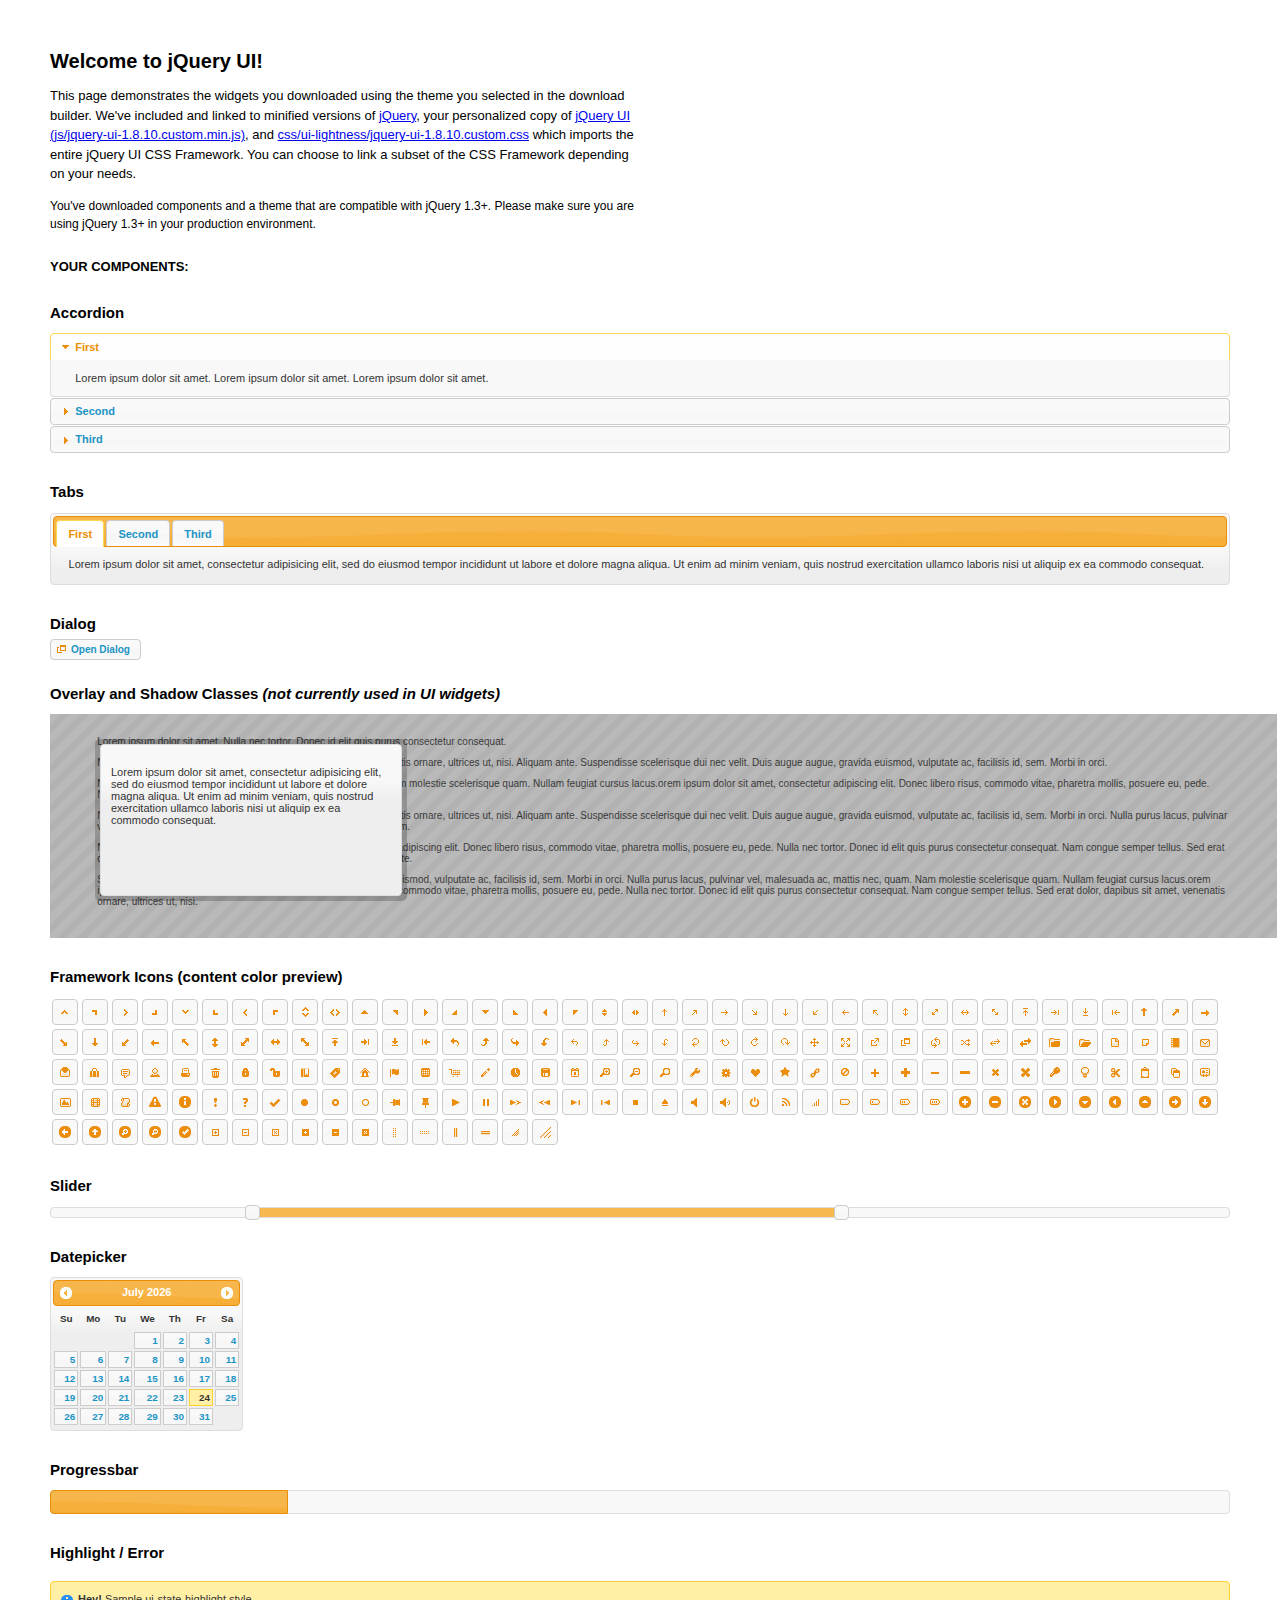
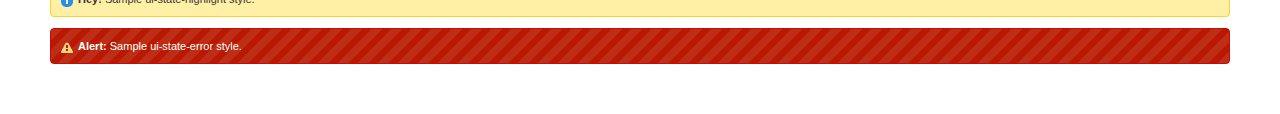
<file: script/jquery-ui-1.8.10.custom/index.html>
<!DOCTYPE html>
<html>
	<head>
		<meta http-equiv="Content-Type" content="text/html; charset=iso-8859-1" />
		<title>jQuery UI Example Page</title>
		<link type="text/css" href="css/ui-lightness/jquery-ui-1.8.10.custom.css" rel="stylesheet" />	
		<script type="text/javascript" src="js/jquery-1.4.4.min.js"></script>
		<script type="text/javascript" src="js/jquery-ui-1.8.10.custom.min.js"></script>
		<script type="text/javascript">
			$(function(){

				// Accordion
				$("#accordion").accordion({ header: "h3" });
	
				// Tabs
				$('#tabs').tabs();
	

				// Dialog			
				$('#dialog').dialog({
					autoOpen: false,
					width: 600,
					buttons: {
						"Ok": function() { 
							$(this).dialog("close"); 
						}, 
						"Cancel": function() { 
							$(this).dialog("close"); 
						} 
					}
				});
				
				// Dialog Link
				$('#dialog_link').click(function(){
					$('#dialog').dialog('open');
					return false;
				});

				// Datepicker
				$('#datepicker').datepicker({
					inline: true
				});
				
				// Slider
				$('#slider').slider({
					range: true,
					values: [17, 67]
				});
				
				// Progressbar
				$("#progressbar").progressbar({
					value: 20 
				});
				
				//hover states on the static widgets
				$('#dialog_link, ul#icons li').hover(
					function() { $(this).addClass('ui-state-hover'); }, 
					function() { $(this).removeClass('ui-state-hover'); }
				);
				
			});
		</script>
		<style type="text/css">
			/*demo page css*/
			body{ font: 62.5% "Trebuchet MS", sans-serif; margin: 50px;}
			.demoHeaders { margin-top: 2em; }
			#dialog_link {padding: .4em 1em .4em 20px;text-decoration: none;position: relative;}
			#dialog_link span.ui-icon {margin: 0 5px 0 0;position: absolute;left: .2em;top: 50%;margin-top: -8px;}
			ul#icons {margin: 0; padding: 0;}
			ul#icons li {margin: 2px; position: relative; padding: 4px 0; cursor: pointer; float: left;  list-style: none;}
			ul#icons span.ui-icon {float: left; margin: 0 4px;}
		</style>	
	</head>
	<body>
	<h1>Welcome to jQuery UI!</h1>
	<p style="font-size: 1.3em; line-height: 1.5; margin: 1em 0; width: 50%;">This page demonstrates the widgets you downloaded using the theme you selected in the download builder. We've included and linked to minified versions of <a href="js/jquery-1.4.4.min.js">jQuery</a>, your personalized copy of <a href="js/jquery-ui-1.8.10.custom.min.js">jQuery UI (js/jquery-ui-1.8.10.custom.min.js)</a>, and <a href="css/ui-lightness/jquery-ui-1.8.10.custom.css">css/ui-lightness/jquery-ui-1.8.10.custom.css</a> which imports the entire jQuery UI CSS Framework. You can choose to link a subset of the CSS Framework depending on your needs. </p>
	<p style="font-size: 1.2em; line-height: 1.5; margin: 1em 0; width: 50%;">You've downloaded components and a theme that are compatible with jQuery 1.3+. Please make sure you are using jQuery 1.3+ in your production environment.</p>	

	<p style="font-weight: bold; margin: 2em 0 1em; font-size: 1.3em;">YOUR COMPONENTS:</p>
		
		<!-- Accordion -->
		<h2 class="demoHeaders">Accordion</h2>
		<div id="accordion">
			<div>
				<h3><a href="#">First</a></h3>
				<div>Lorem ipsum dolor sit amet. Lorem ipsum dolor sit amet. Lorem ipsum dolor sit amet.</div>
			</div>
			<div>
				<h3><a href="#">Second</a></h3>
				<div>Phasellus mattis tincidunt nibh.</div>
			</div>
			<div>
				<h3><a href="#">Third</a></h3>
				<div>Nam dui erat, auctor a, dignissim quis.</div>
			</div>
		</div>
	
		<!-- Tabs -->
		<h2 class="demoHeaders">Tabs</h2>
		<div id="tabs">
			<ul>
				<li><a href="#tabs-1">First</a></li>
				<li><a href="#tabs-2">Second</a></li>
				<li><a href="#tabs-3">Third</a></li>
			</ul>
			<div id="tabs-1">Lorem ipsum dolor sit amet, consectetur adipisicing elit, sed do eiusmod tempor incididunt ut labore et dolore magna aliqua. Ut enim ad minim veniam, quis nostrud exercitation ullamco laboris nisi ut aliquip ex ea commodo consequat.</div>
			<div id="tabs-2">Phasellus mattis tincidunt nibh. Cras orci urna, blandit id, pretium vel, aliquet ornare, felis. Maecenas scelerisque sem non nisl. Fusce sed lorem in enim dictum bibendum.</div>
			<div id="tabs-3">Nam dui erat, auctor a, dignissim quis, sollicitudin eu, felis. Pellentesque nisi urna, interdum eget, sagittis et, consequat vestibulum, lacus. Mauris porttitor ullamcorper augue.</div>
		</div>
	
		<!-- Dialog NOTE: Dialog is not generated by UI in this demo so it can be visually styled in themeroller-->
		<h2 class="demoHeaders">Dialog</h2>
		<p><a href="#" id="dialog_link" class="ui-state-default ui-corner-all"><span class="ui-icon ui-icon-newwin"></span>Open Dialog</a></p>
		
		
		<h2 class="demoHeaders">Overlay and Shadow Classes <em>(not currently used in UI widgets)</em></h2>
		<div style="position: relative; width: 96%; height: 200px; padding:1% 4%; overflow:hidden;" class="fakewindowcontain">
			<p>Lorem ipsum dolor sit amet,  Nulla nec tortor. Donec id elit quis purus consectetur consequat. </p><p>Nam congue semper tellus. Sed erat dolor, dapibus sit amet, venenatis ornare, ultrices ut, nisi. Aliquam ante. Suspendisse scelerisque dui nec velit. Duis augue augue, gravida euismod, vulputate ac, facilisis id, sem. Morbi in orci. </p><p>Nulla purus lacus, pulvinar vel, malesuada ac, mattis nec, quam. Nam molestie scelerisque quam. Nullam feugiat cursus lacus.orem ipsum dolor sit amet, consectetur adipiscing elit. Donec libero risus, commodo vitae, pharetra mollis, posuere eu, pede. Nulla nec tortor. Donec id elit quis purus consectetur consequat. </p><p>Nam congue semper tellus. Sed erat dolor, dapibus sit amet, venenatis ornare, ultrices ut, nisi. Aliquam ante. Suspendisse scelerisque dui nec velit. Duis augue augue, gravida euismod, vulputate ac, facilisis id, sem. Morbi in orci. Nulla purus lacus, pulvinar vel, malesuada ac, mattis nec, quam. Nam molestie scelerisque quam. </p><p>Nullam feugiat cursus lacus.orem ipsum dolor sit amet, consectetur adipiscing elit. Donec libero risus, commodo vitae, pharetra mollis, posuere eu, pede. Nulla nec tortor. Donec id elit quis purus consectetur consequat. Nam congue semper tellus. Sed erat dolor, dapibus sit amet, venenatis ornare, ultrices ut, nisi. Aliquam ante. </p><p>Suspendisse scelerisque dui nec velit. Duis augue augue, gravida euismod, vulputate ac, facilisis id, sem. Morbi in orci. Nulla purus lacus, pulvinar vel, malesuada ac, mattis nec, quam. Nam molestie scelerisque quam. Nullam feugiat cursus lacus.orem ipsum dolor sit amet, consectetur adipiscing elit. Donec libero risus, commodo vitae, pharetra mollis, posuere eu, pede. Nulla nec tortor. Donec id elit quis purus consectetur consequat. Nam congue semper tellus. Sed erat dolor, dapibus sit amet, venenatis ornare, ultrices ut, nisi. </p>
			
			<!-- ui-dialog -->
			<div class="ui-overlay"><div class="ui-widget-overlay"></div><div class="ui-widget-shadow ui-corner-all" style="width: 302px; height: 152px; position: absolute; left: 50px; top: 30px;"></div></div>
			<div style="position: absolute; width: 280px; height: 130px;left: 50px; top: 30px; padding: 10px;" class="ui-widget ui-widget-content ui-corner-all">
				<div class="ui-dialog-content ui-widget-content" style="background: none; border: 0;">
					<p>Lorem ipsum dolor sit amet, consectetur adipisicing elit, sed do eiusmod tempor incididunt ut labore et dolore magna aliqua. Ut enim ad minim veniam, quis nostrud exercitation ullamco laboris nisi ut aliquip ex ea commodo consequat.</p>
				</div>
			</div>
		
		</div>

		
		<!-- ui-dialog -->
		<div id="dialog" title="Dialog Title">
			<p>Lorem ipsum dolor sit amet, consectetur adipisicing elit, sed do eiusmod tempor incididunt ut labore et dolore magna aliqua. Ut enim ad minim veniam, quis nostrud exercitation ullamco laboris nisi ut aliquip ex ea commodo consequat.</p>
		</div>
			
				
				
		<h2 class="demoHeaders">Framework Icons (content color preview)</h2>
		<ul id="icons" class="ui-widget ui-helper-clearfix">
		
		<li class="ui-state-default ui-corner-all" title=".ui-icon-carat-1-n"><span class="ui-icon ui-icon-carat-1-n"></span></li>
		<li class="ui-state-default ui-corner-all" title=".ui-icon-carat-1-ne"><span class="ui-icon ui-icon-carat-1-ne"></span></li>
		<li class="ui-state-default ui-corner-all" title=".ui-icon-carat-1-e"><span class="ui-icon ui-icon-carat-1-e"></span></li>
		
		<li class="ui-state-default ui-corner-all" title=".ui-icon-carat-1-se"><span class="ui-icon ui-icon-carat-1-se"></span></li>
		<li class="ui-state-default ui-corner-all" title=".ui-icon-carat-1-s"><span class="ui-icon ui-icon-carat-1-s"></span></li>
		<li class="ui-state-default ui-corner-all" title=".ui-icon-carat-1-sw"><span class="ui-icon ui-icon-carat-1-sw"></span></li>
		<li class="ui-state-default ui-corner-all" title=".ui-icon-carat-1-w"><span class="ui-icon ui-icon-carat-1-w"></span></li>
		<li class="ui-state-default ui-corner-all" title=".ui-icon-carat-1-nw"><span class="ui-icon ui-icon-carat-1-nw"></span></li>
		<li class="ui-state-default ui-corner-all" title=".ui-icon-carat-2-n-s"><span class="ui-icon ui-icon-carat-2-n-s"></span></li>
		<li class="ui-state-default ui-corner-all" title=".ui-icon-carat-2-e-w"><span class="ui-icon ui-icon-carat-2-e-w"></span></li>
		<li class="ui-state-default ui-corner-all" title=".ui-icon-triangle-1-n"><span class="ui-icon ui-icon-triangle-1-n"></span></li>
		<li class="ui-state-default ui-corner-all" title=".ui-icon-triangle-1-ne"><span class="ui-icon ui-icon-triangle-1-ne"></span></li>
		
		<li class="ui-state-default ui-corner-all" title=".ui-icon-triangle-1-e"><span class="ui-icon ui-icon-triangle-1-e"></span></li>
		<li class="ui-state-default ui-corner-all" title=".ui-icon-triangle-1-se"><span class="ui-icon ui-icon-triangle-1-se"></span></li>
		<li class="ui-state-default ui-corner-all" title=".ui-icon-triangle-1-s"><span class="ui-icon ui-icon-triangle-1-s"></span></li>
		<li class="ui-state-default ui-corner-all" title=".ui-icon-triangle-1-sw"><span class="ui-icon ui-icon-triangle-1-sw"></span></li>
		<li class="ui-state-default ui-corner-all" title=".ui-icon-triangle-1-w"><span class="ui-icon ui-icon-triangle-1-w"></span></li>
		<li class="ui-state-default ui-corner-all" title=".ui-icon-triangle-1-nw"><span class="ui-icon ui-icon-triangle-1-nw"></span></li>
		<li class="ui-state-default ui-corner-all" title=".ui-icon-triangle-2-n-s"><span class="ui-icon ui-icon-triangle-2-n-s"></span></li>
		<li class="ui-state-default ui-corner-all" title=".ui-icon-triangle-2-e-w"><span class="ui-icon ui-icon-triangle-2-e-w"></span></li>
		<li class="ui-state-default ui-corner-all" title=".ui-icon-arrow-1-n"><span class="ui-icon ui-icon-arrow-1-n"></span></li>
		
		<li class="ui-state-default ui-corner-all" title=".ui-icon-arrow-1-ne"><span class="ui-icon ui-icon-arrow-1-ne"></span></li>
		<li class="ui-state-default ui-corner-all" title=".ui-icon-arrow-1-e"><span class="ui-icon ui-icon-arrow-1-e"></span></li>
		<li class="ui-state-default ui-corner-all" title=".ui-icon-arrow-1-se"><span class="ui-icon ui-icon-arrow-1-se"></span></li>
		<li class="ui-state-default ui-corner-all" title=".ui-icon-arrow-1-s"><span class="ui-icon ui-icon-arrow-1-s"></span></li>
		<li class="ui-state-default ui-corner-all" title=".ui-icon-arrow-1-sw"><span class="ui-icon ui-icon-arrow-1-sw"></span></li>
		<li class="ui-state-default ui-corner-all" title=".ui-icon-arrow-1-w"><span class="ui-icon ui-icon-arrow-1-w"></span></li>
		<li class="ui-state-default ui-corner-all" title=".ui-icon-arrow-1-nw"><span class="ui-icon ui-icon-arrow-1-nw"></span></li>
		<li class="ui-state-default ui-corner-all" title=".ui-icon-arrow-2-n-s"><span class="ui-icon ui-icon-arrow-2-n-s"></span></li>
		<li class="ui-state-default ui-corner-all" title=".ui-icon-arrow-2-ne-sw"><span class="ui-icon ui-icon-arrow-2-ne-sw"></span></li>
		
		<li class="ui-state-default ui-corner-all" title=".ui-icon-arrow-2-e-w"><span class="ui-icon ui-icon-arrow-2-e-w"></span></li>
		<li class="ui-state-default ui-corner-all" title=".ui-icon-arrow-2-se-nw"><span class="ui-icon ui-icon-arrow-2-se-nw"></span></li>
		<li class="ui-state-default ui-corner-all" title=".ui-icon-arrowstop-1-n"><span class="ui-icon ui-icon-arrowstop-1-n"></span></li>
		<li class="ui-state-default ui-corner-all" title=".ui-icon-arrowstop-1-e"><span class="ui-icon ui-icon-arrowstop-1-e"></span></li>
		<li class="ui-state-default ui-corner-all" title=".ui-icon-arrowstop-1-s"><span class="ui-icon ui-icon-arrowstop-1-s"></span></li>
		<li class="ui-state-default ui-corner-all" title=".ui-icon-arrowstop-1-w"><span class="ui-icon ui-icon-arrowstop-1-w"></span></li>
		<li class="ui-state-default ui-corner-all" title=".ui-icon-arrowthick-1-n"><span class="ui-icon ui-icon-arrowthick-1-n"></span></li>
		<li class="ui-state-default ui-corner-all" title=".ui-icon-arrowthick-1-ne"><span class="ui-icon ui-icon-arrowthick-1-ne"></span></li>
		<li class="ui-state-default ui-corner-all" title=".ui-icon-arrowthick-1-e"><span class="ui-icon ui-icon-arrowthick-1-e"></span></li>
		
		<li class="ui-state-default ui-corner-all" title=".ui-icon-arrowthick-1-se"><span class="ui-icon ui-icon-arrowthick-1-se"></span></li>
		<li class="ui-state-default ui-corner-all" title=".ui-icon-arrowthick-1-s"><span class="ui-icon ui-icon-arrowthick-1-s"></span></li>
		<li class="ui-state-default ui-corner-all" title=".ui-icon-arrowthick-1-sw"><span class="ui-icon ui-icon-arrowthick-1-sw"></span></li>
		<li class="ui-state-default ui-corner-all" title=".ui-icon-arrowthick-1-w"><span class="ui-icon ui-icon-arrowthick-1-w"></span></li>
		<li class="ui-state-default ui-corner-all" title=".ui-icon-arrowthick-1-nw"><span class="ui-icon ui-icon-arrowthick-1-nw"></span></li>
		<li class="ui-state-default ui-corner-all" title=".ui-icon-arrowthick-2-n-s"><span class="ui-icon ui-icon-arrowthick-2-n-s"></span></li>
		<li class="ui-state-default ui-corner-all" title=".ui-icon-arrowthick-2-ne-sw"><span class="ui-icon ui-icon-arrowthick-2-ne-sw"></span></li>
		<li class="ui-state-default ui-corner-all" title=".ui-icon-arrowthick-2-e-w"><span class="ui-icon ui-icon-arrowthick-2-e-w"></span></li>
		<li class="ui-state-default ui-corner-all" title=".ui-icon-arrowthick-2-se-nw"><span class="ui-icon ui-icon-arrowthick-2-se-nw"></span></li>
		
		<li class="ui-state-default ui-corner-all" title=".ui-icon-arrowthickstop-1-n"><span class="ui-icon ui-icon-arrowthickstop-1-n"></span></li>
		<li class="ui-state-default ui-corner-all" title=".ui-icon-arrowthickstop-1-e"><span class="ui-icon ui-icon-arrowthickstop-1-e"></span></li>
		<li class="ui-state-default ui-corner-all" title=".ui-icon-arrowthickstop-1-s"><span class="ui-icon ui-icon-arrowthickstop-1-s"></span></li>
		<li class="ui-state-default ui-corner-all" title=".ui-icon-arrowthickstop-1-w"><span class="ui-icon ui-icon-arrowthickstop-1-w"></span></li>
		<li class="ui-state-default ui-corner-all" title=".ui-icon-arrowreturnthick-1-w"><span class="ui-icon ui-icon-arrowreturnthick-1-w"></span></li>
		<li class="ui-state-default ui-corner-all" title=".ui-icon-arrowreturnthick-1-n"><span class="ui-icon ui-icon-arrowreturnthick-1-n"></span></li>
		<li class="ui-state-default ui-corner-all" title=".ui-icon-arrowreturnthick-1-e"><span class="ui-icon ui-icon-arrowreturnthick-1-e"></span></li>
		<li class="ui-state-default ui-corner-all" title=".ui-icon-arrowreturnthick-1-s"><span class="ui-icon ui-icon-arrowreturnthick-1-s"></span></li>
		<li class="ui-state-default ui-corner-all" title=".ui-icon-arrowreturn-1-w"><span class="ui-icon ui-icon-arrowreturn-1-w"></span></li>
		
		<li class="ui-state-default ui-corner-all" title=".ui-icon-arrowreturn-1-n"><span class="ui-icon ui-icon-arrowreturn-1-n"></span></li>
		<li class="ui-state-default ui-corner-all" title=".ui-icon-arrowreturn-1-e"><span class="ui-icon ui-icon-arrowreturn-1-e"></span></li>
		<li class="ui-state-default ui-corner-all" title=".ui-icon-arrowreturn-1-s"><span class="ui-icon ui-icon-arrowreturn-1-s"></span></li>
		<li class="ui-state-default ui-corner-all" title=".ui-icon-arrowrefresh-1-w"><span class="ui-icon ui-icon-arrowrefresh-1-w"></span></li>
		<li class="ui-state-default ui-corner-all" title=".ui-icon-arrowrefresh-1-n"><span class="ui-icon ui-icon-arrowrefresh-1-n"></span></li>
		<li class="ui-state-default ui-corner-all" title=".ui-icon-arrowrefresh-1-e"><span class="ui-icon ui-icon-arrowrefresh-1-e"></span></li>
		<li class="ui-state-default ui-corner-all" title=".ui-icon-arrowrefresh-1-s"><span class="ui-icon ui-icon-arrowrefresh-1-s"></span></li>
		<li class="ui-state-default ui-corner-all" title=".ui-icon-arrow-4"><span class="ui-icon ui-icon-arrow-4"></span></li>
		<li class="ui-state-default ui-corner-all" title=".ui-icon-arrow-4-diag"><span class="ui-icon ui-icon-arrow-4-diag"></span></li>
		
		<li class="ui-state-default ui-corner-all" title=".ui-icon-extlink"><span class="ui-icon ui-icon-extlink"></span></li>
		<li class="ui-state-default ui-corner-all" title=".ui-icon-newwin"><span class="ui-icon ui-icon-newwin"></span></li>
		<li class="ui-state-default ui-corner-all" title=".ui-icon-refresh"><span class="ui-icon ui-icon-refresh"></span></li>
		<li class="ui-state-default ui-corner-all" title=".ui-icon-shuffle"><span class="ui-icon ui-icon-shuffle"></span></li>
		<li class="ui-state-default ui-corner-all" title=".ui-icon-transfer-e-w"><span class="ui-icon ui-icon-transfer-e-w"></span></li>
		<li class="ui-state-default ui-corner-all" title=".ui-icon-transferthick-e-w"><span class="ui-icon ui-icon-transferthick-e-w"></span></li>
		<li class="ui-state-default ui-corner-all" title=".ui-icon-folder-collapsed"><span class="ui-icon ui-icon-folder-collapsed"></span></li>
		<li class="ui-state-default ui-corner-all" title=".ui-icon-folder-open"><span class="ui-icon ui-icon-folder-open"></span></li>
		<li class="ui-state-default ui-corner-all" title=".ui-icon-document"><span class="ui-icon ui-icon-document"></span></li>
		
		<li class="ui-state-default ui-corner-all" title=".ui-icon-document-b"><span class="ui-icon ui-icon-document-b"></span></li>
		<li class="ui-state-default ui-corner-all" title=".ui-icon-note"><span class="ui-icon ui-icon-note"></span></li>
		<li class="ui-state-default ui-corner-all" title=".ui-icon-mail-closed"><span class="ui-icon ui-icon-mail-closed"></span></li>
		<li class="ui-state-default ui-corner-all" title=".ui-icon-mail-open"><span class="ui-icon ui-icon-mail-open"></span></li>
		<li class="ui-state-default ui-corner-all" title=".ui-icon-suitcase"><span class="ui-icon ui-icon-suitcase"></span></li>
		<li class="ui-state-default ui-corner-all" title=".ui-icon-comment"><span class="ui-icon ui-icon-comment"></span></li>
		<li class="ui-state-default ui-corner-all" title=".ui-icon-person"><span class="ui-icon ui-icon-person"></span></li>
		<li class="ui-state-default ui-corner-all" title=".ui-icon-print"><span class="ui-icon ui-icon-print"></span></li>
		<li class="ui-state-default ui-corner-all" title=".ui-icon-trash"><span class="ui-icon ui-icon-trash"></span></li>
		
		<li class="ui-state-default ui-corner-all" title=".ui-icon-locked"><span class="ui-icon ui-icon-locked"></span></li>
		<li class="ui-state-default ui-corner-all" title=".ui-icon-unlocked"><span class="ui-icon ui-icon-unlocked"></span></li>
		<li class="ui-state-default ui-corner-all" title=".ui-icon-bookmark"><span class="ui-icon ui-icon-bookmark"></span></li>
		<li class="ui-state-default ui-corner-all" title=".ui-icon-tag"><span class="ui-icon ui-icon-tag"></span></li>
		<li class="ui-state-default ui-corner-all" title=".ui-icon-home"><span class="ui-icon ui-icon-home"></span></li>
		<li class="ui-state-default ui-corner-all" title=".ui-icon-flag"><span class="ui-icon ui-icon-flag"></span></li>
		<li class="ui-state-default ui-corner-all" title=".ui-icon-calculator"><span class="ui-icon ui-icon-calculator"></span></li>
		<li class="ui-state-default ui-corner-all" title=".ui-icon-cart"><span class="ui-icon ui-icon-cart"></span></li>
		<li class="ui-state-default ui-corner-all" title=".ui-icon-pencil"><span class="ui-icon ui-icon-pencil"></span></li>
		
		<li class="ui-state-default ui-corner-all" title=".ui-icon-clock"><span class="ui-icon ui-icon-clock"></span></li>
		<li class="ui-state-default ui-corner-all" title=".ui-icon-disk"><span class="ui-icon ui-icon-disk"></span></li>
		<li class="ui-state-default ui-corner-all" title=".ui-icon-calendar"><span class="ui-icon ui-icon-calendar"></span></li>
		<li class="ui-state-default ui-corner-all" title=".ui-icon-zoomin"><span class="ui-icon ui-icon-zoomin"></span></li>
		<li class="ui-state-default ui-corner-all" title=".ui-icon-zoomout"><span class="ui-icon ui-icon-zoomout"></span></li>
		<li class="ui-state-default ui-corner-all" title=".ui-icon-search"><span class="ui-icon ui-icon-search"></span></li>
		<li class="ui-state-default ui-corner-all" title=".ui-icon-wrench"><span class="ui-icon ui-icon-wrench"></span></li>
		<li class="ui-state-default ui-corner-all" title=".ui-icon-gear"><span class="ui-icon ui-icon-gear"></span></li>
		<li class="ui-state-default ui-corner-all" title=".ui-icon-heart"><span class="ui-icon ui-icon-heart"></span></li>
		
		<li class="ui-state-default ui-corner-all" title=".ui-icon-star"><span class="ui-icon ui-icon-star"></span></li>
		<li class="ui-state-default ui-corner-all" title=".ui-icon-link"><span class="ui-icon ui-icon-link"></span></li>
		<li class="ui-state-default ui-corner-all" title=".ui-icon-cancel"><span class="ui-icon ui-icon-cancel"></span></li>
		<li class="ui-state-default ui-corner-all" title=".ui-icon-plus"><span class="ui-icon ui-icon-plus"></span></li>
		<li class="ui-state-default ui-corner-all" title=".ui-icon-plusthick"><span class="ui-icon ui-icon-plusthick"></span></li>
		<li class="ui-state-default ui-corner-all" title=".ui-icon-minus"><span class="ui-icon ui-icon-minus"></span></li>
		<li class="ui-state-default ui-corner-all" title=".ui-icon-minusthick"><span class="ui-icon ui-icon-minusthick"></span></li>
		<li class="ui-state-default ui-corner-all" title=".ui-icon-close"><span class="ui-icon ui-icon-close"></span></li>
		<li class="ui-state-default ui-corner-all" title=".ui-icon-closethick"><span class="ui-icon ui-icon-closethick"></span></li>
		
		<li class="ui-state-default ui-corner-all" title=".ui-icon-key"><span class="ui-icon ui-icon-key"></span></li>
		<li class="ui-state-default ui-corner-all" title=".ui-icon-lightbulb"><span class="ui-icon ui-icon-lightbulb"></span></li>
		<li class="ui-state-default ui-corner-all" title=".ui-icon-scissors"><span class="ui-icon ui-icon-scissors"></span></li>
		<li class="ui-state-default ui-corner-all" title=".ui-icon-clipboard"><span class="ui-icon ui-icon-clipboard"></span></li>
		<li class="ui-state-default ui-corner-all" title=".ui-icon-copy"><span class="ui-icon ui-icon-copy"></span></li>
		<li class="ui-state-default ui-corner-all" title=".ui-icon-contact"><span class="ui-icon ui-icon-contact"></span></li>
		<li class="ui-state-default ui-corner-all" title=".ui-icon-image"><span class="ui-icon ui-icon-image"></span></li>
		<li class="ui-state-default ui-corner-all" title=".ui-icon-video"><span class="ui-icon ui-icon-video"></span></li>
		<li class="ui-state-default ui-corner-all" title=".ui-icon-script"><span class="ui-icon ui-icon-script"></span></li>
		<li class="ui-state-default ui-corner-all" title=".ui-icon-alert"><span class="ui-icon ui-icon-alert"></span></li>
		
		<li class="ui-state-default ui-corner-all" title=".ui-icon-info"><span class="ui-icon ui-icon-info"></span></li>
		<li class="ui-state-default ui-corner-all" title=".ui-icon-notice"><span class="ui-icon ui-icon-notice"></span></li>
		<li class="ui-state-default ui-corner-all" title=".ui-icon-help"><span class="ui-icon ui-icon-help"></span></li>
		<li class="ui-state-default ui-corner-all" title=".ui-icon-check"><span class="ui-icon ui-icon-check"></span></li>
		<li class="ui-state-default ui-corner-all" title=".ui-icon-bullet"><span class="ui-icon ui-icon-bullet"></span></li>
		<li class="ui-state-default ui-corner-all" title=".ui-icon-radio-off"><span class="ui-icon ui-icon-radio-off"></span></li>
		<li class="ui-state-default ui-corner-all" title=".ui-icon-radio-on"><span class="ui-icon ui-icon-radio-on"></span></li>
		<li class="ui-state-default ui-corner-all" title=".ui-icon-pin-w"><span class="ui-icon ui-icon-pin-w"></span></li>
		<li class="ui-state-default ui-corner-all" title=".ui-icon-pin-s"><span class="ui-icon ui-icon-pin-s"></span></li>
		<li class="ui-state-default ui-corner-all" title=".ui-icon-play"><span class="ui-icon ui-icon-play"></span></li>
		<li class="ui-state-default ui-corner-all" title=".ui-icon-pause"><span class="ui-icon ui-icon-pause"></span></li>
		
		<li class="ui-state-default ui-corner-all" title=".ui-icon-seek-next"><span class="ui-icon ui-icon-seek-next"></span></li>
		<li class="ui-state-default ui-corner-all" title=".ui-icon-seek-prev"><span class="ui-icon ui-icon-seek-prev"></span></li>
		<li class="ui-state-default ui-corner-all" title=".ui-icon-seek-end"><span class="ui-icon ui-icon-seek-end"></span></li>
		<li class="ui-state-default ui-corner-all" title=".ui-icon-seek-first"><span class="ui-icon ui-icon-seek-first"></span></li>
		<li class="ui-state-default ui-corner-all" title=".ui-icon-stop"><span class="ui-icon ui-icon-stop"></span></li>
		<li class="ui-state-default ui-corner-all" title=".ui-icon-eject"><span class="ui-icon ui-icon-eject"></span></li>
		<li class="ui-state-default ui-corner-all" title=".ui-icon-volume-off"><span class="ui-icon ui-icon-volume-off"></span></li>
		<li class="ui-state-default ui-corner-all" title=".ui-icon-volume-on"><span class="ui-icon ui-icon-volume-on"></span></li>
		<li class="ui-state-default ui-corner-all" title=".ui-icon-power"><span class="ui-icon ui-icon-power"></span></li>
		
		<li class="ui-state-default ui-corner-all" title=".ui-icon-signal-diag"><span class="ui-icon ui-icon-signal-diag"></span></li>
		<li class="ui-state-default ui-corner-all" title=".ui-icon-signal"><span class="ui-icon ui-icon-signal"></span></li>
		<li class="ui-state-default ui-corner-all" title=".ui-icon-battery-0"><span class="ui-icon ui-icon-battery-0"></span></li>
		<li class="ui-state-default ui-corner-all" title=".ui-icon-battery-1"><span class="ui-icon ui-icon-battery-1"></span></li>
		<li class="ui-state-default ui-corner-all" title=".ui-icon-battery-2"><span class="ui-icon ui-icon-battery-2"></span></li>
		<li class="ui-state-default ui-corner-all" title=".ui-icon-battery-3"><span class="ui-icon ui-icon-battery-3"></span></li>
		<li class="ui-state-default ui-corner-all" title=".ui-icon-circle-plus"><span class="ui-icon ui-icon-circle-plus"></span></li>
		<li class="ui-state-default ui-corner-all" title=".ui-icon-circle-minus"><span class="ui-icon ui-icon-circle-minus"></span></li>
		<li class="ui-state-default ui-corner-all" title=".ui-icon-circle-close"><span class="ui-icon ui-icon-circle-close"></span></li>
		
		<li class="ui-state-default ui-corner-all" title=".ui-icon-circle-triangle-e"><span class="ui-icon ui-icon-circle-triangle-e"></span></li>
		<li class="ui-state-default ui-corner-all" title=".ui-icon-circle-triangle-s"><span class="ui-icon ui-icon-circle-triangle-s"></span></li>
		<li class="ui-state-default ui-corner-all" title=".ui-icon-circle-triangle-w"><span class="ui-icon ui-icon-circle-triangle-w"></span></li>
		<li class="ui-state-default ui-corner-all" title=".ui-icon-circle-triangle-n"><span class="ui-icon ui-icon-circle-triangle-n"></span></li>
		<li class="ui-state-default ui-corner-all" title=".ui-icon-circle-arrow-e"><span class="ui-icon ui-icon-circle-arrow-e"></span></li>
		<li class="ui-state-default ui-corner-all" title=".ui-icon-circle-arrow-s"><span class="ui-icon ui-icon-circle-arrow-s"></span></li>
		<li class="ui-state-default ui-corner-all" title=".ui-icon-circle-arrow-w"><span class="ui-icon ui-icon-circle-arrow-w"></span></li>
		<li class="ui-state-default ui-corner-all" title=".ui-icon-circle-arrow-n"><span class="ui-icon ui-icon-circle-arrow-n"></span></li>
		<li class="ui-state-default ui-corner-all" title=".ui-icon-circle-zoomin"><span class="ui-icon ui-icon-circle-zoomin"></span></li>
		
		<li class="ui-state-default ui-corner-all" title=".ui-icon-circle-zoomout"><span class="ui-icon ui-icon-circle-zoomout"></span></li>
		<li class="ui-state-default ui-corner-all" title=".ui-icon-circle-check"><span class="ui-icon ui-icon-circle-check"></span></li>
		<li class="ui-state-default ui-corner-all" title=".ui-icon-circlesmall-plus"><span class="ui-icon ui-icon-circlesmall-plus"></span></li>
		<li class="ui-state-default ui-corner-all" title=".ui-icon-circlesmall-minus"><span class="ui-icon ui-icon-circlesmall-minus"></span></li>
		<li class="ui-state-default ui-corner-all" title=".ui-icon-circlesmall-close"><span class="ui-icon ui-icon-circlesmall-close"></span></li>
		<li class="ui-state-default ui-corner-all" title=".ui-icon-squaresmall-plus"><span class="ui-icon ui-icon-squaresmall-plus"></span></li>
		<li class="ui-state-default ui-corner-all" title=".ui-icon-squaresmall-minus"><span class="ui-icon ui-icon-squaresmall-minus"></span></li>
		<li class="ui-state-default ui-corner-all" title=".ui-icon-squaresmall-close"><span class="ui-icon ui-icon-squaresmall-close"></span></li>
		<li class="ui-state-default ui-corner-all" title=".ui-icon-grip-dotted-vertical"><span class="ui-icon ui-icon-grip-dotted-vertical"></span></li>
		
		<li class="ui-state-default ui-corner-all" title=".ui-icon-grip-dotted-horizontal"><span class="ui-icon ui-icon-grip-dotted-horizontal"></span></li>
		<li class="ui-state-default ui-corner-all" title=".ui-icon-grip-solid-vertical"><span class="ui-icon ui-icon-grip-solid-vertical"></span></li>
		<li class="ui-state-default ui-corner-all" title=".ui-icon-grip-solid-horizontal"><span class="ui-icon ui-icon-grip-solid-horizontal"></span></li>
		<li class="ui-state-default ui-corner-all" title=".ui-icon-gripsmall-diagonal-se"><span class="ui-icon ui-icon-gripsmall-diagonal-se"></span></li>
		<li class="ui-state-default ui-corner-all" title=".ui-icon-grip-diagonal-se"><span class="ui-icon ui-icon-grip-diagonal-se"></span></li>
		</ul>

	
		<!-- Slider -->
		<h2 class="demoHeaders">Slider</h2>
		<div id="slider"></div>
	
		<!-- Datepicker -->
		<h2 class="demoHeaders">Datepicker</h2>
		<div id="datepicker"></div>
	
		<!-- Progressbar -->
		<h2 class="demoHeaders">Progressbar</h2>	
		<div id="progressbar"></div>
			
		<!-- Highlight / Error -->
		<h2 class="demoHeaders">Highlight / Error</h2>
		<div class="ui-widget">
			<div class="ui-state-highlight ui-corner-all" style="margin-top: 20px; padding: 0 .7em;"> 
				<p><span class="ui-icon ui-icon-info" style="float: left; margin-right: .3em;"></span>
				<strong>Hey!</strong> Sample ui-state-highlight style.</p>
			</div>
		</div>
		<br/>
		<div class="ui-widget">
			<div class="ui-state-error ui-corner-all" style="padding: 0 .7em;"> 
				<p><span class="ui-icon ui-icon-alert" style="float: left; margin-right: .3em;"></span> 
				<strong>Alert:</strong> Sample ui-state-error style.</p>
			</div>
		</div>

	</body>
</html>
</file>
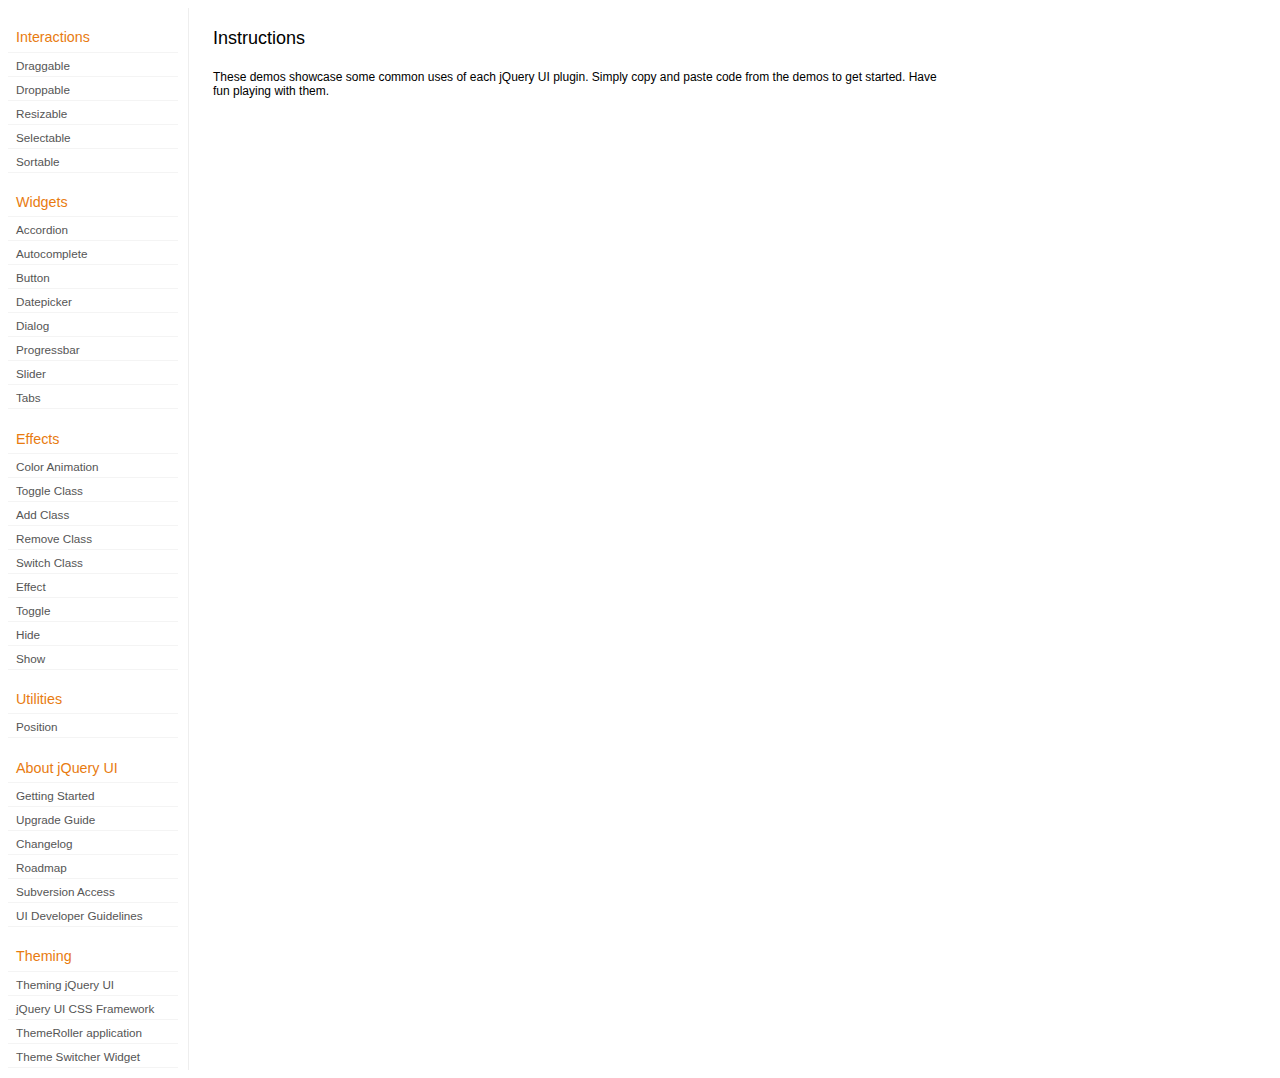
<file: script/jquery-ui-1.8.10.custom/development-bundle/demos/index.html>
<!DOCTYPE html>
<html lang="en">
<head>
	<meta charset="utf-8">
	<title>jQuery UI Demos</title>
	<link rel="stylesheet" href="../themes/base/jquery.ui.all.css">
	<link rel="stylesheet" href="demos.css">
	<script src="../jquery-1.4.4.js"></script>
	<script src="../external/jquery.bgiframe-2.1.2.js"></script>
	<script src="../ui/jquery.ui.core.js"></script>
	<script src="../ui/jquery.ui.widget.js"></script>
	<script src="../ui/jquery.ui.mouse.js"></script>
	<script src="../ui/jquery.ui.accordion.js"></script>
	<script src="../ui/jquery.ui.autocomplete.js"></script>
	<script src="../ui/jquery.ui.button.js"></script>
	<script src="../ui/jquery.ui.datepicker.js"></script>
	<script src="../ui/jquery.ui.dialog.js"></script>
	<script src="../ui/jquery.ui.draggable.js"></script>
	<script src="../ui/jquery.ui.droppable.js"></script>
	<script src="../ui/jquery.ui.position.js"></script>
	<script src="../ui/jquery.ui.progressbar.js"></script>
	<script src="../ui/jquery.ui.resizable.js"></script>
	<script src="../ui/jquery.ui.selectable.js"></script>
	<script src="../ui/jquery.ui.slider.js"></script>
	<script src="../ui/jquery.ui.sortable.js"></script>
	<script src="../ui/jquery.ui.tabs.js"></script>
	<script src="../ui/jquery.effects.core.js"></script>
	<script src="../ui/jquery.effects.blind.js"></script>
	<script src="../ui/jquery.effects.bounce.js"></script>
	<script src="../ui/jquery.effects.clip.js"></script>
	<script src="../ui/jquery.effects.drop.js"></script>
	<script src="../ui/jquery.effects.explode.js"></script>
	<script src="../ui/jquery.effects.fold.js"></script>
	<script src="../ui/jquery.effects.highlight.js"></script>
	<script src="../ui/jquery.effects.pulsate.js"></script>
	<script src="../ui/jquery.effects.scale.js"></script>
	<script src="../ui/jquery.effects.shake.js"></script>
	<script src="../ui/jquery.effects.slide.js"></script>
	<script src="../ui/jquery.effects.transfer.js"></script>
	<script src="../ui/i18n/jquery.ui.datepicker-af.js"></script>
	<script src="../ui/i18n/jquery.ui.datepicker-ar.js"></script>
	<script src="../ui/i18n/jquery.ui.datepicker-ar-DZ.js"></script>
	<script src="../ui/i18n/jquery.ui.datepicker-az.js"></script>
	<script src="../ui/i18n/jquery.ui.datepicker-bs.js"></script>
	<script src="../ui/i18n/jquery.ui.datepicker-bg.js"></script>
	<script src="../ui/i18n/jquery.ui.datepicker-ca.js"></script>
	<script src="../ui/i18n/jquery.ui.datepicker-cs.js"></script>
	<script src="../ui/i18n/jquery.ui.datepicker-da.js"></script>
	<script src="../ui/i18n/jquery.ui.datepicker-de.js"></script>
	<script src="../ui/i18n/jquery.ui.datepicker-el.js"></script>
	<script src="../ui/i18n/jquery.ui.datepicker-en-AU.js"></script>
	<script src="../ui/i18n/jquery.ui.datepicker-en-GB.js"></script>
	<script src="../ui/i18n/jquery.ui.datepicker-en-NZ.js"></script>
	<script src="../ui/i18n/jquery.ui.datepicker-eo.js"></script>
	<script src="../ui/i18n/jquery.ui.datepicker-es.js"></script>
	<script src="../ui/i18n/jquery.ui.datepicker-et.js"></script>
	<script src="../ui/i18n/jquery.ui.datepicker-eu.js"></script>
	<script src="../ui/i18n/jquery.ui.datepicker-fa.js"></script>
	<script src="../ui/i18n/jquery.ui.datepicker-fi.js"></script>
	<script src="../ui/i18n/jquery.ui.datepicker-fo.js"></script>
	<script src="../ui/i18n/jquery.ui.datepicker-fr.js"></script>
	<script src="../ui/i18n/jquery.ui.datepicker-fr-CH.js"></script>
	<script src="../ui/i18n/jquery.ui.datepicker-gl.js"></script>
	<script src="../ui/i18n/jquery.ui.datepicker-he.js"></script>
	<script src="../ui/i18n/jquery.ui.datepicker-hr.js"></script>
	<script src="../ui/i18n/jquery.ui.datepicker-hu.js"></script>
	<script src="../ui/i18n/jquery.ui.datepicker-hy.js"></script>
	<script src="../ui/i18n/jquery.ui.datepicker-id.js"></script>
	<script src="../ui/i18n/jquery.ui.datepicker-is.js"></script>
	<script src="../ui/i18n/jquery.ui.datepicker-it.js"></script>
	<script src="../ui/i18n/jquery.ui.datepicker-ja.js"></script>
	<script src="../ui/i18n/jquery.ui.datepicker-ko.js"></script>
	<script src="../ui/i18n/jquery.ui.datepicker-kz.js"></script>
	<script src="../ui/i18n/jquery.ui.datepicker-lt.js"></script>
	<script src="../ui/i18n/jquery.ui.datepicker-lv.js"></script>
	<script src="../ui/i18n/jquery.ui.datepicker-ml.js"></script>
	<script src="../ui/i18n/jquery.ui.datepicker-ms.js"></script>
	<script src="../ui/i18n/jquery.ui.datepicker-nl.js"></script>
	<script src="../ui/i18n/jquery.ui.datepicker-no.js"></script>
	<script src="../ui/i18n/jquery.ui.datepicker-pl.js"></script>
	<script src="../ui/i18n/jquery.ui.datepicker-pt.js"></script>
	<script src="../ui/i18n/jquery.ui.datepicker-pt-BR.js"></script>
	<script src="../ui/i18n/jquery.ui.datepicker-rm.js"></script>
	<script src="../ui/i18n/jquery.ui.datepicker-ro.js"></script>
	<script src="../ui/i18n/jquery.ui.datepicker-ru.js"></script>
	<script src="../ui/i18n/jquery.ui.datepicker-sk.js"></script>
	<script src="../ui/i18n/jquery.ui.datepicker-sl.js"></script>
	<script src="../ui/i18n/jquery.ui.datepicker-sq.js"></script>
	<script src="../ui/i18n/jquery.ui.datepicker-sr.js"></script>
	<script src="../ui/i18n/jquery.ui.datepicker-sr-SR.js"></script>
	<script src="../ui/i18n/jquery.ui.datepicker-sv.js"></script>
	<script src="../ui/i18n/jquery.ui.datepicker-ta.js"></script>
	<script src="../ui/i18n/jquery.ui.datepicker-th.js"></script>
	<script src="../ui/i18n/jquery.ui.datepicker-tr.js"></script>
	<script src="../ui/i18n/jquery.ui.datepicker-uk.js"></script>
	<script src="../ui/i18n/jquery.ui.datepicker-vi.js"></script>
	<script src="../ui/i18n/jquery.ui.datepicker-zh-CN.js"></script>
	<script src="../ui/i18n/jquery.ui.datepicker-zh-HK.js"></script>
	<script src="../ui/i18n/jquery.ui.datepicker-zh-TW.js"></script>
	<script>
	$(function() {
		
		$('.left-nav a').click(function(ev) {
			window.location.hash = this.href.replace(/.+\/([^\/]+)\/index\.html/,'$1') + '|default';
			loadPage(this.href);
			$('.left-nav a.selected').removeClass('selected');
			$(this).addClass('selected');
			ev.preventDefault();
		});
		
		if (window.location.hash) {
			if (window.location.hash.indexOf('|') === -1) {
				window.location.hash += '|default';	
			}			
			var path = window.location.href.replace(/(index\.html)?#/,'');
			path = path.replace('\|','/') + '.html';
			loadPage(path);
		}		

		function loadPage(path) {			
			var section = path.replace(/\/[^\/]+\.html/,'');
			var header = section.replace(/.+\/([^\/]+)/,'$1').replace(/_/, ' ');
			
			$('td.normal div.normal')
				.empty()
				.append('<h4 class="demo-subheader">Functional demo:</h4>')
				.append('<h3 class="demo-header">'+ header +'</h3>')
				.append('<div id="demo-config"></div>')
				.find('#demo-config')
					.append('<div id="demo-frame"></div><div id="demo-config-menu"></div><div id="demo-link"><a class="demoWindowLink" href="#"><span class="ui-icon ui-icon-newwin"></span>Open demo in a new window</a></div>')
					.find('#demo-config-menu')
						.load(section + '/index.html .demos-nav', function() {
							$('#demo-config-menu a').each(function() {
								this.setAttribute('href', section + '/' + this.getAttribute('href').replace(/.+\/([^\/]+)/,'$1'));
								$(this).attr('target', 'demo-frame');
								$(this).click(function() {

									resetDemos();
									
									$(this).parents('ul').find('li').removeClass('demo-config-on');
									$(this).parent().addClass('demo-config-on');
									$('#demo-notes').fadeOut();

									//Set the hash to the actual page without ".html"
									window.location.hash = header + '|' + this.getAttribute('href').match((/\/([^\/\\]+)\.html/))[1];

									loadDemo(this.getAttribute('href'));

									return false;
								});
							});

							if (window.location.hash) {
								var demo = window.location.hash.split('|')[1];
								$('#demo-config-menu a').each(function(){
									if (this.href.indexOf(demo + '.html') !== -1) {
										$(this).parents('ul').find('li').removeClass('demo-config-on');
										$(this).parent().addClass('demo-config-on');									
										loadDemo(this.href);										
									}
								});
							}

							updateDemoNotes();
						})
					.end()
					.find('#demo-link a')
						.bind('click', function(ev){
							window.open(this.href);
							ev.preventDefault();
						})
					.end()
				.end()
			;
			
			resetDemos();
		}
				
		function loadDemo(path) {
			var directory = path.match(/([^\/]+)\/[^\/\.]+\.html$/)[1];
			$.get(path, function(data) {
				var source = data;
				data = data.replace(/<script.*>.*<\/script>/ig,""); // Remove script tags
				data = data.replace(/<\/?link.*>/ig,""); //Remove link tags
				data = data.replace(/<\/?html.*>/ig,""); //Remove html tag
				data = data.replace(/<\/?body.*>/ig,""); //Remove body tag
				data = data.replace(/<\/?head.*>/ig,""); //Remove head tag
				data = data.replace(/<\/?!doctype.*>/ig,""); //Remove doctype
				data = data.replace(/<title.*>.*<\/title>/ig,""); // Remove title tags
				data = data.replace(/((href|src)=["'])(?!(http|#))/ig, "$1" + directory + "/");

				$('#demo-style').remove();
				$('#demo-frame').empty().html(data);
				$('#demo-frame style').clone().appendTo('head').attr('id','demo-style');
				$('#demo-link a').attr('href', path);
				updateDemoNotes();
				updateDemoSource(source);
				
				if (/default.html$/.test(path)) {
					$.get("documentation/docs-" + path.match(/demos\/(.+)\//)[1] + ".html", function(html) {
						$("#demo-source").after(html);
						$("#widget-docs").tabs();
						$(".param-header").click(function() {
							$(this).parent().toggleClass("param-open").end().next().toggle();
						});
						$(".docs-list-header").each(function() {
							var header = $(this);
							var details = header.next().find(".param-details").hide();
							$("a:first", header).click(function() {
								details.show().parent().addClass("param-open");
								return false;
							});
							$("a:last", header).click(function() {
								details.hide().parent().removeClass("param-open");
								return false;
							});
						});
					});
				}
			});
		}

		function updateDemoNotes() {
			var notes = $('#demo-frame .demo-description');
			if ($('#demo-notes').length == 0) {
				$('<div id="demo-notes"></div>').insertAfter('#demo-config');
			}
			$('#demo-notes').hide().empty().html(notes.html());
			$('#demo-notes').show();
			notes.hide();
		}
		
		function updateDemoSource(source) {
			if ($('#demo-source').length == 0) {
				$('<div id="demo-source"><a href="#" class="source-closed">View Source</a><div><pre><code></code></pre></div></div>').insertAfter('#demo-notes');
				$('#demo-source').find(">a").click(function() {
					$(this).toggleClass("source-closed").toggleClass("source-open").next().toggle();
					return false;
				}).end().find(">div").hide();
			}
			var cleanedSource = source
				.replace('themes/base/jquery.ui.all.css', 'theme/jquery.ui.all.css')
				.replace(/\s*\x3Clink.*demos\x2Ecss.*\x3E\s*/, '\r\n\t')
				.replace(/\x2E\x2E\x2F\x2E\x2E\x2F/g, '');

			$('#demo-source code').empty().text(cleanedSource);
		}
		
		function resetDemos() {
			$.datepicker.setDefaults($.extend({showMonthAfterYear: false}, $.datepicker.regional['']));
			$(".ui-dialog-content").remove();			
		}
				
	});
	</script>
</head>
<body>

<table class="layout-grid" cellspacing="0" cellpadding="0">
	<tr>
		<td class="left-nav">
			<dl class="demos-nav">
				<dt>Interactions</dt>
					<dd><a href="draggable/index.html">Draggable</a></dd>
					<dd><a href="droppable/index.html">Droppable</a></dd>
					<dd><a href="resizable/index.html">Resizable</a></dd>
					<dd><a href="selectable/index.html">Selectable</a></dd>
					<dd><a href="sortable/index.html">Sortable</a></dd>
				<dt>Widgets</dt>
					<dd><a href="accordion/index.html">Accordion</a></dd>
					<dd><a href="autocomplete/index.html">Autocomplete</a></dd>
					<dd><a href="button/index.html">Button</a></dd>
					<dd><a href="datepicker/index.html">Datepicker</a></dd>
					<dd><a href="dialog/index.html">Dialog</a></dd>
					<dd><a href="progressbar/index.html">Progressbar</a></dd>
					<dd><a href="slider/index.html">Slider</a></dd>
					<dd><a href="tabs/index.html">Tabs</a></dd>
				<dt>Effects</dt>
					<dd><a href="animate/index.html">Color Animation</a></dd>
					<dd><a href="toggleClass/index.html">Toggle Class</a></dd>
					<dd><a href="addClass/index.html">Add Class</a></dd>
					<dd><a href="removeClass/index.html">Remove Class</a></dd>
					<dd><a href="switchClass/index.html">Switch Class</a></dd>
					<dd><a href="effect/index.html">Effect</a></dd>
					<dd><a href="toggle/index.html">Toggle</a></dd>
					<dd><a href="hide/index.html">Hide</a></dd>
					<dd><a href="show/index.html">Show</a></dd>
				<dt>Utilities</dt>
                    <dd><a href="position/index.html">Position</a></dd>
				<dt>About jQuery UI</dt>
					<dd><a href="http://jqueryui.com/docs/Getting_Started">Getting Started</a></dd>
					<dd><a href="http://jqueryui.com/docs/Upgrade_Guide">Upgrade Guide</a></dd>					
					<dd><a href="http://jqueryui.com/docs/Changelog">Changelog</a></dd>
					<dd><a href="http://jqueryui.com/docs/Roadmap">Roadmap</a></dd>
					<dd><a href="http://jqueryui.com/docs/Subversion">Subversion Access</a></dd>
					<dd><a href="http://jqueryui.com/docs/Developer_Guide">UI Developer Guidelines</a></dd>
				<dt>Theming</dt>
					<dd><a href="http://jqueryui.com/docs/Theming">Theming jQuery UI</a></dd>
					<dd><a href="http://jqueryui.com/docs/Theming/API">jQuery UI CSS Framework</a></dd>
					<dd><a href="http://jqueryui.com/docs/Theming/Themeroller">ThemeRoller application</a></dd>
					<dd><a href="http://jqueryui.com/docs/Theming/ThemeSwitcher">Theme Switcher Widget</a></dd>

			</dl>
		</td>
		<td class="normal">

			<div class="normal">

					<h3>Instructions</h3>
					<p>
						These demos showcase some common uses of each jQuery UI plugin. Simply copy and paste code from the demos to get started. Have fun playing with them.
					</p>
				
			</div>

		</td>
	</tr>
</table>
</body>
</html>
</file>
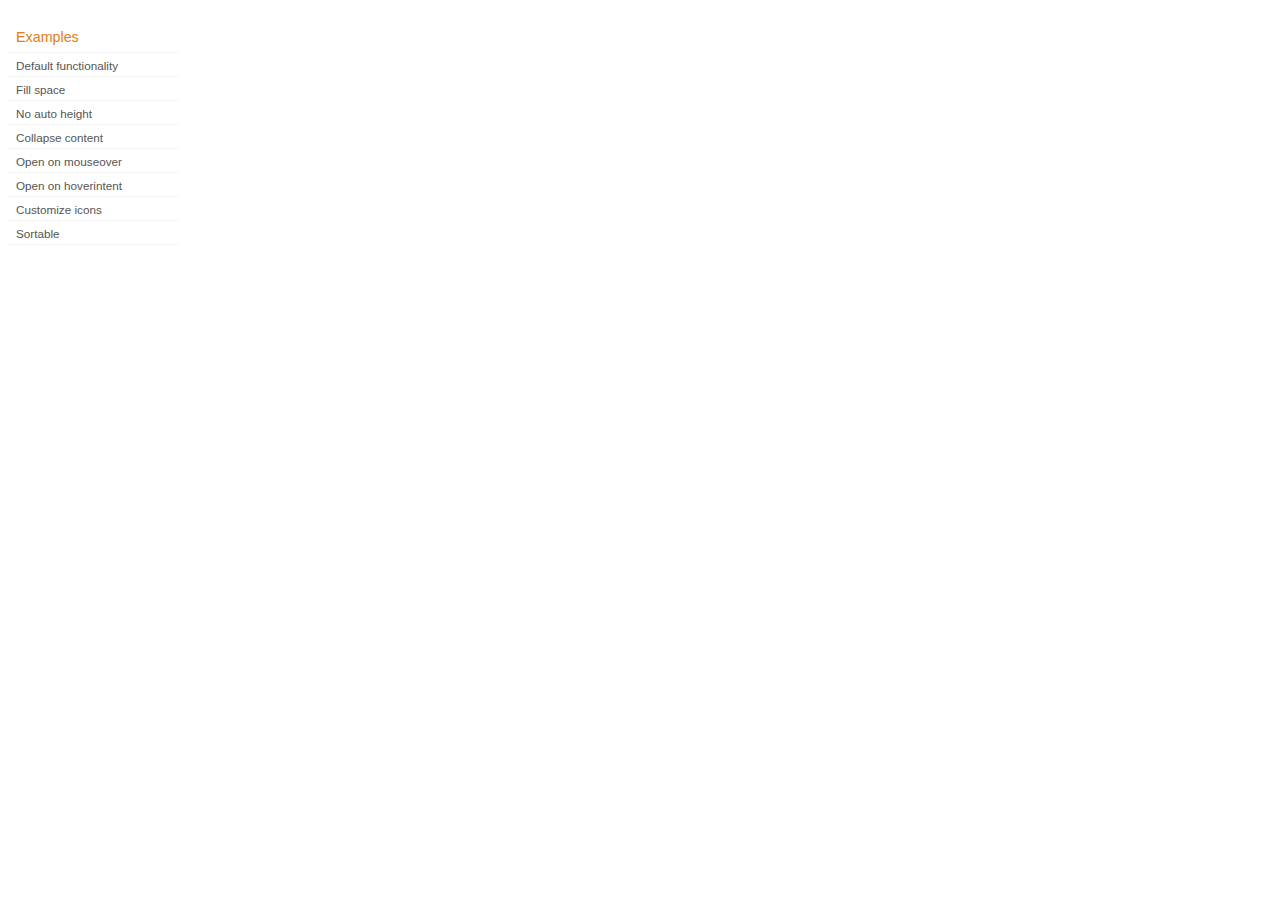
<file: script/jquery-ui-1.8.10.custom/development-bundle/demos/accordion/index.html>
<!DOCTYPE html>
<html lang="en">
<head>
	<meta charset="utf-8">
	<title>jQuery UI Accordion Demos</title>
	<link rel="stylesheet" href="../demos.css">
</head>
<body>

<div class="demos-nav">
	<h4>Examples</h4>
	<ul>
		<li class="demo-config-on"><a href="default.html">Default functionality</a></li>
		<li><a href="fillspace.html">Fill space</a></li>
		<li><a href="no-auto-height.html">No auto height</a></li>
		<li><a href="collapsible.html">Collapse content</a></li>
		<li><a href="mouseover.html">Open on mouseover</a></li>
		<li><a href="hoverintent.html">Open on hoverintent</a></li>
		<li><a href="custom-icons.html">Customize icons</a></li>
		<li><a href="sortable.html">Sortable</a></li>
	</ul>
</div>

</body>
</html>
</file>
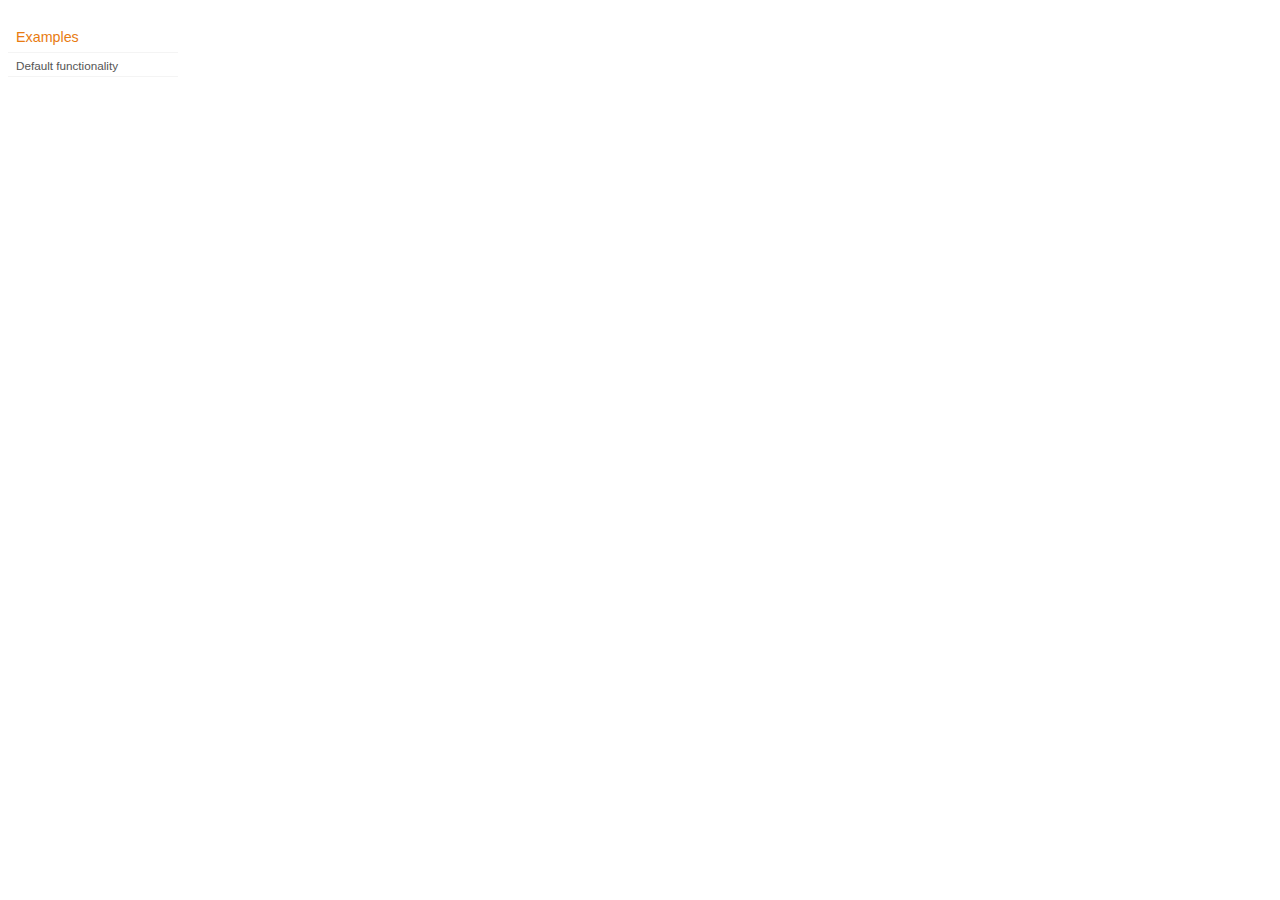
<file: script/jquery-ui-1.8.10.custom/development-bundle/demos/addClass/index.html>
<!DOCTYPE html>
<html lang="en">
<head>
	<meta charset="utf-8">
	<title>jQuery UI Effects Demos</title>
	<link rel="stylesheet" href="../demos.css">
</head>
<body>

<div class="demos-nav">
	<h4>Examples</h4>
	<ul>
		<li class="demo-config-on"><a href="default.html">Default functionality</a></li>
	</ul>
</div>

</body>
</html>
</file>
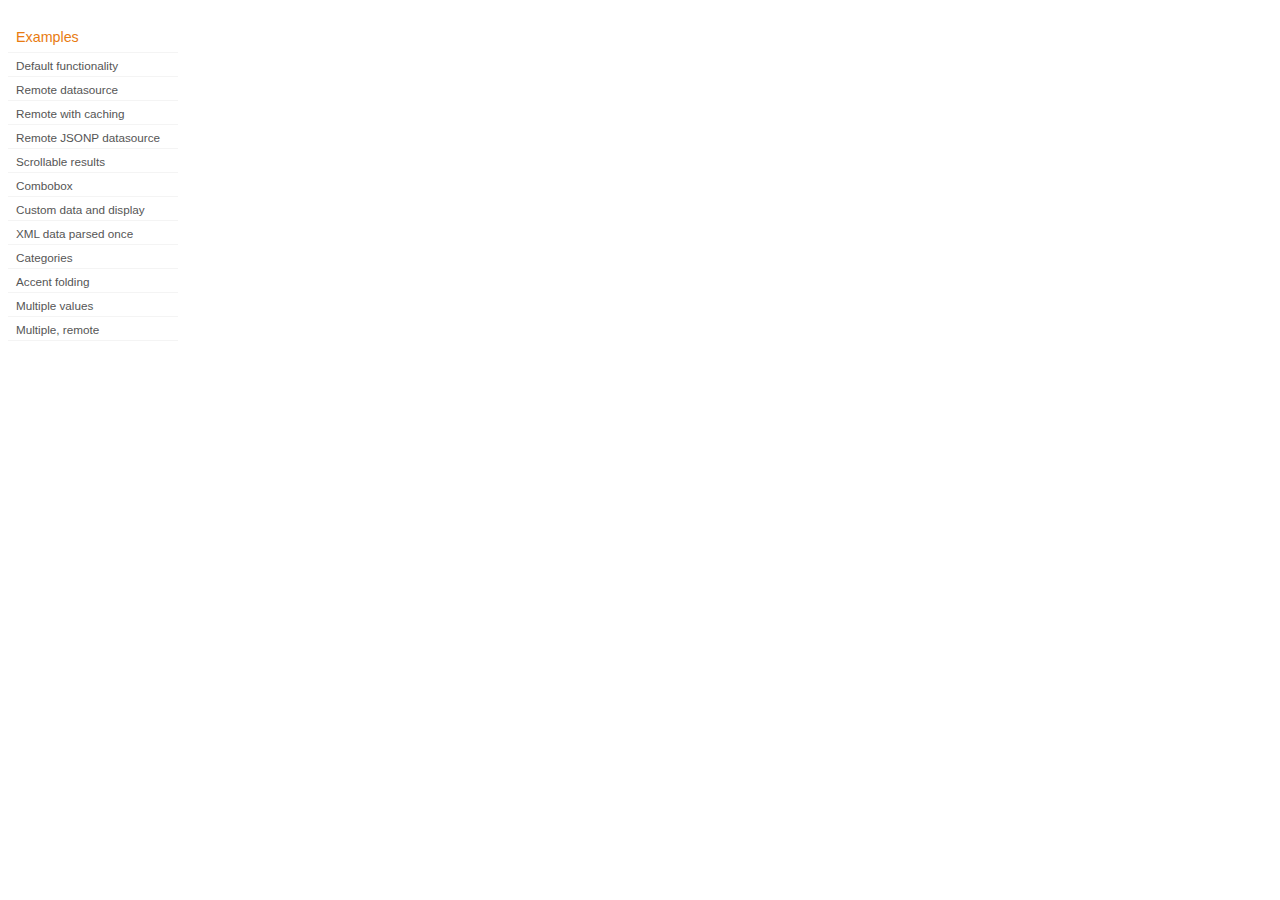
<file: script/jquery-ui-1.8.10.custom/development-bundle/demos/autocomplete/index.html>
<!DOCTYPE html>
<html lang="en">
<head>
	<meta charset="utf-8">
	<title>jQuery UI Autocomplete Demos</title>
	<link rel="stylesheet" href="../demos.css">
</head>
<body>
	<div class="demos-nav">
		<h4>Examples</h4>
		<ul>
			<li class="demo-config-on"><a href="default.html">Default functionality</a></li>
			<li><a href="remote.html">Remote datasource</a></li>
			<li><a href="remote-with-cache.html">Remote with caching</a></li>
			<li><a href="remote-jsonp.html">Remote JSONP datasource</a></li>
			<li><a href="maxheight.html">Scrollable results</a></li>
			<li><a href="combobox.html">Combobox</a></li>
			<li><a href="custom-data.html">Custom data and display</a></li>
			<li><a href="xml.html">XML data parsed once</a></li>
			<li><a href="categories.html">Categories</a></li>
			<li><a href="folding.html">Accent folding</a></li>
			<li><a href="multiple.html">Multiple values</a></li>
			<li><a href="multiple-remote.html">Multiple, remote</a></li>
		</ul>
	</div>
</body>
</html>
</file>
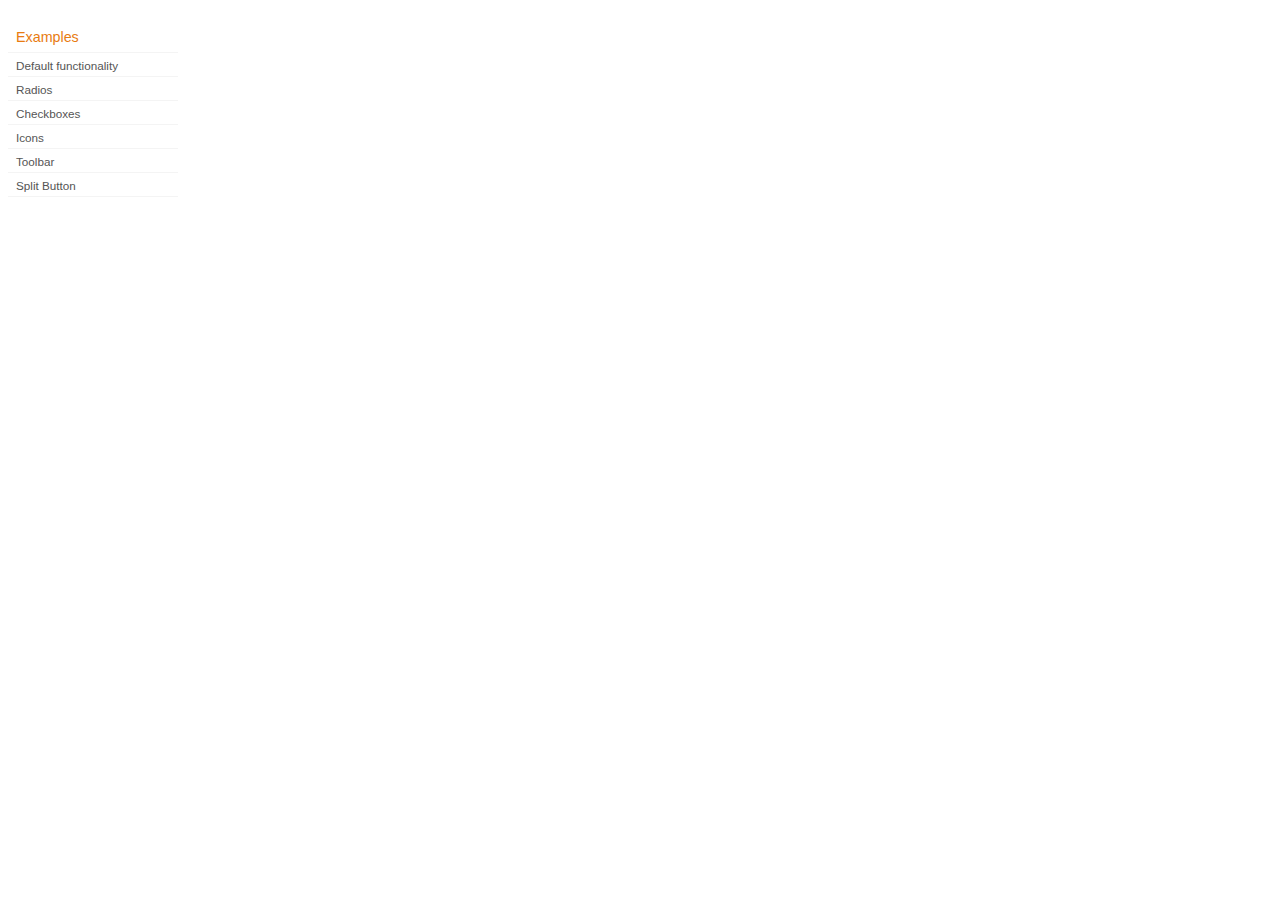
<file: script/jquery-ui-1.8.10.custom/development-bundle/demos/button/index.html>
<!DOCTYPE html>
<html lang="en">
<head>
	<meta charset="utf-8">
	<title>jQuery UI Button Demos</title>
	<link rel="stylesheet" href="../demos.css">
</head>
<body>

<div class="demos-nav">
	<h4>Examples</h4>
	<ul>
		<li class="demo-config-on"><a href="default.html">Default functionality</a></li>
		<li><a href="radio.html">Radios</a></li>
		<li><a href="checkbox.html">Checkboxes</a></li>
		<li><a href="icons.html">Icons</a></li>
		<li><a href="toolbar.html">Toolbar</a></li>
		<li><a href="splitbutton.html">Split Button</a></li>
	</ul>
</div>

</body>
</html>
</file>
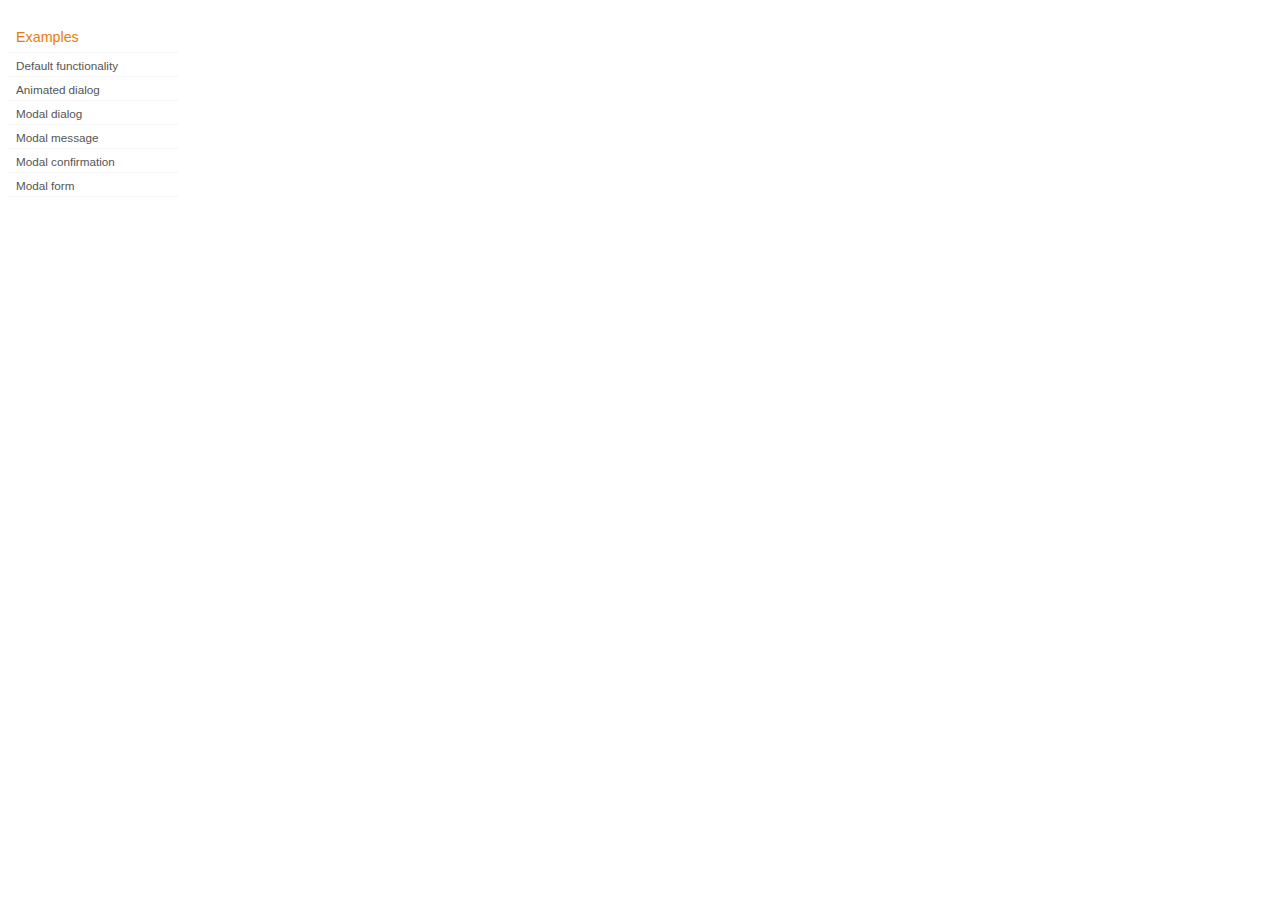
<file: script/jquery-ui-1.8.10.custom/development-bundle/demos/dialog/index.html>
<!DOCTYPE html>
<html lang="en">
<head>
	<meta charset="utf-8">
	<title>jQuery UI Dialog Demos</title>
	<link rel="stylesheet" href="../demos.css">
</head>
<body>

<div class="demos-nav">
	<h4>Examples</h4>
	<ul>
		<li class="demo-config-on"><a href="default.html">Default functionality</a></li>
		<li><a href="animated.html">Animated dialog</a></li>
		<li><a href="modal.html">Modal dialog</a></li>
		<li><a href="modal-message.html">Modal message</a></li>
		<li><a href="modal-confirmation.html">Modal confirmation</a></li>
		<li><a href="modal-form.html">Modal form</a></li>
	</ul>
</div>

</body>
</html>
</file>
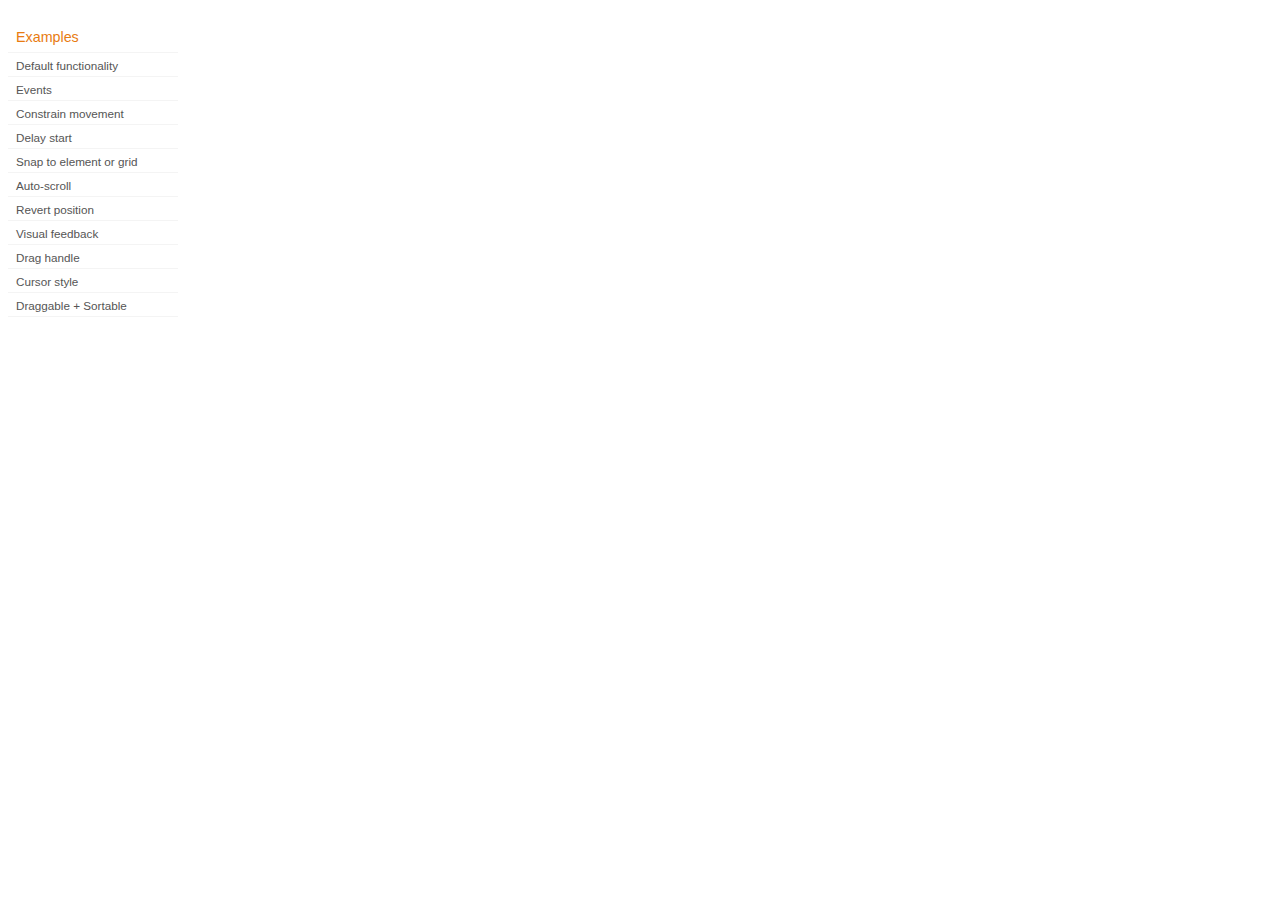
<file: script/jquery-ui-1.8.10.custom/development-bundle/demos/draggable/index.html>
<!DOCTYPE html>
<html lang="en">
<head>
	<meta charset="utf-8">
	<title>jQuery UI Draggable Demos</title>
	<link rel="stylesheet" href="../demos.css">
</head>
<body>

<div class="demos-nav">
	<h4>Examples</h4>
	<ul>
		<li class="demo-config-on"><a href="default.html">Default functionality</a></li>
		<li><a href="events.html">Events</a></li>
		<li><a href="constrain-movement.html">Constrain movement</a></li>
		<li><a href="delay-start.html">Delay start</a></li>
		<li><a href="snap-to.html">Snap to element or&#160;grid</a></li>
		<li><a href="scroll.html">Auto-scroll</a></li>
		<li><a href="revert.html">Revert position</a></li>
		<li><a href="visual-feedback.html">Visual feedback</a></li>
		<li><a href="handle.html">Drag handle</a></li>
		<li><a href="cursor-style.html">Cursor style</a></li>
		<li><a href="sortable.html">Draggable + Sortable</a></li>
	</ul>
</div>

</body>
</html>
</file>
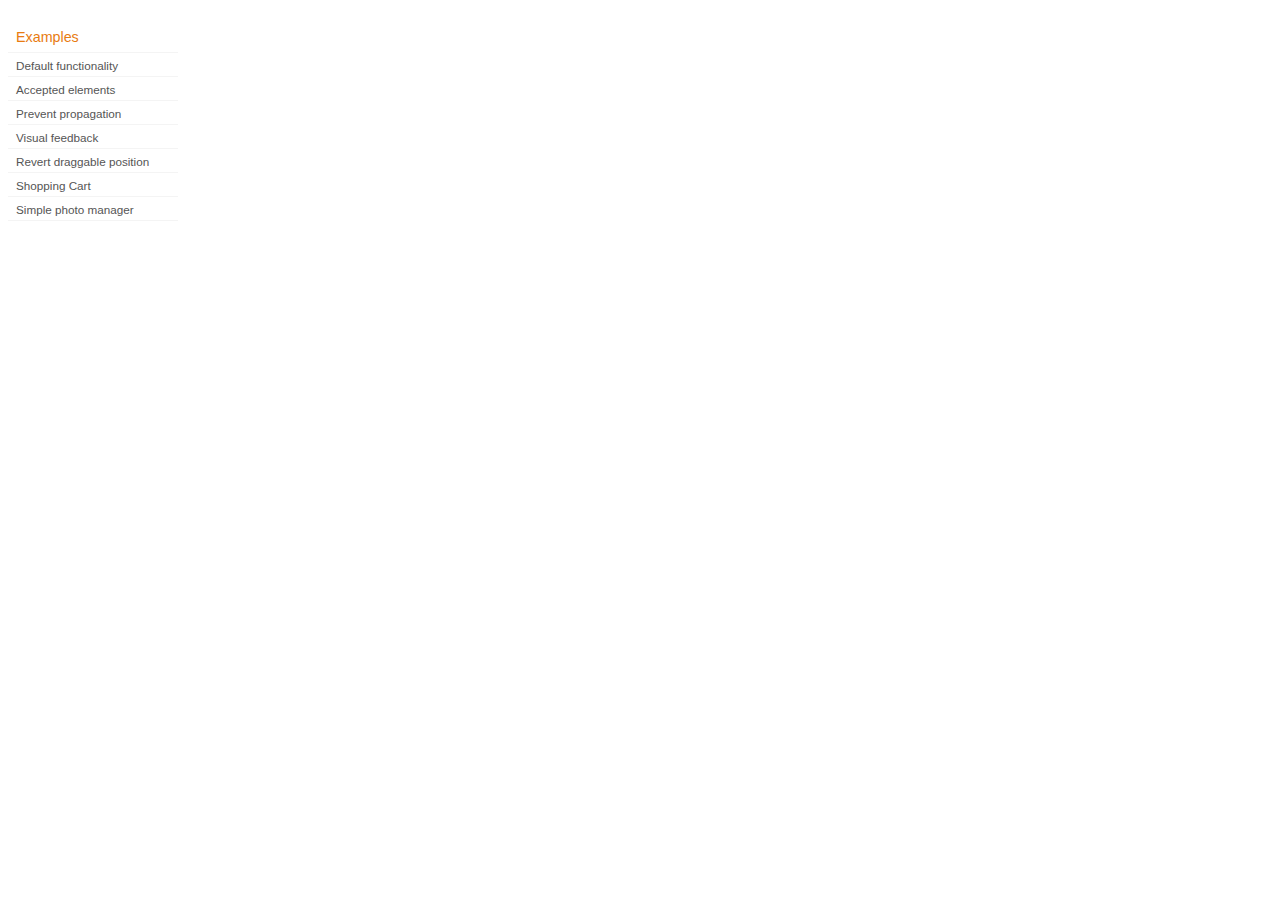
<file: script/jquery-ui-1.8.10.custom/development-bundle/demos/droppable/index.html>
<!DOCTYPE html>
<html lang="en">
<head>
	<meta charset="utf-8">
	<title>jQuery UI Droppable Demos</title>
	<link rel="stylesheet" href="../demos.css">
</head>
<body>

<div class="demos-nav">
	<h4>Examples</h4>
	<ul>
		<li class="demo-config-on"><a href="default.html">Default functionality</a></li>
		<li><a href="accepted-elements.html">Accepted elements</a></li>
		<li><a href="propagation.html">Prevent propagation</a></li>
		<li><a href="visual-feedback.html">Visual feedback</a></li>
		<li><a href="revert.html">Revert draggable position</a></li>
		<li><a href="shopping-cart.html">Shopping Cart</a></li>
		<li><a href="photo-manager.html">Simple photo manager</a></li>
	</ul>
</div>

</body>
</html>
</file>
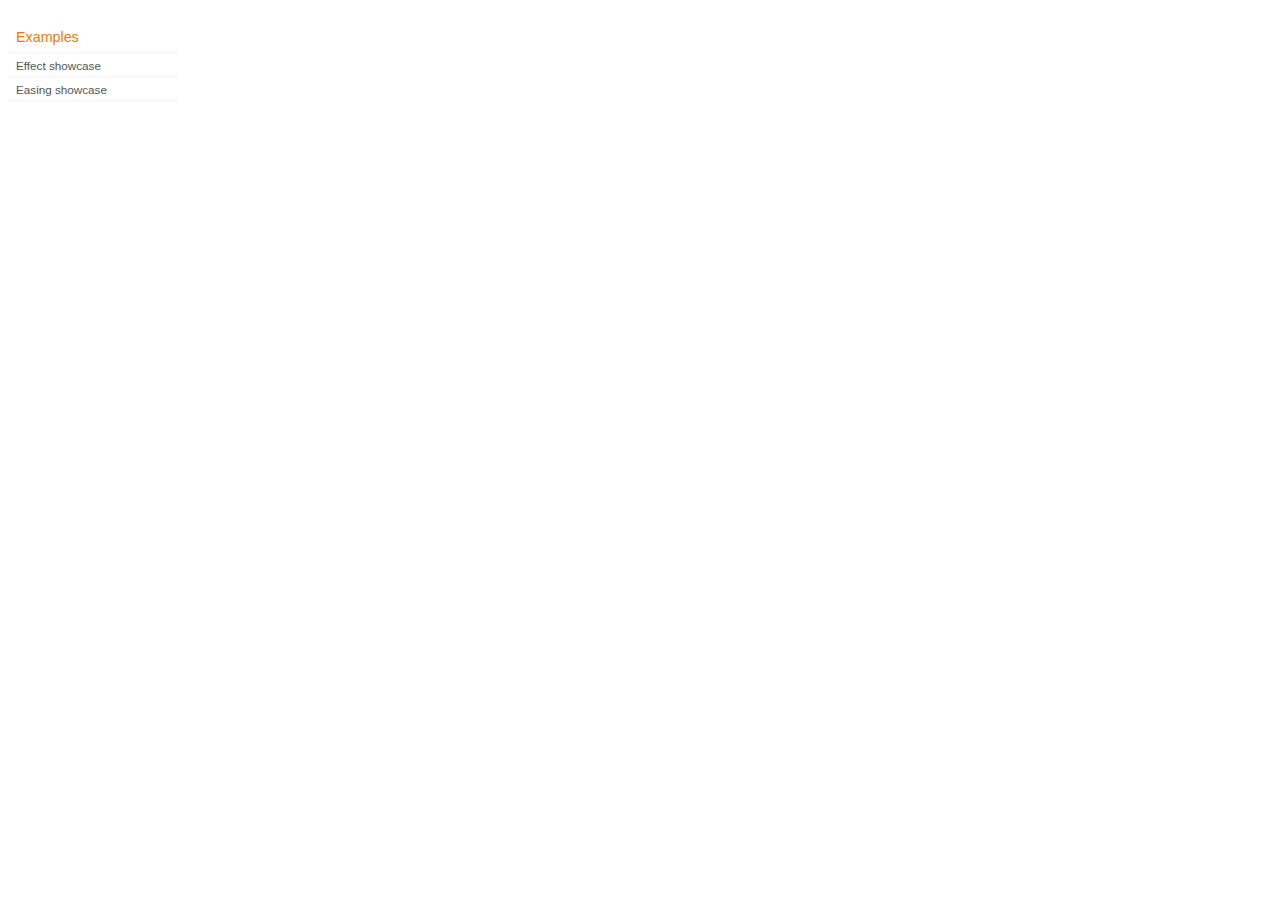
<file: script/jquery-ui-1.8.10.custom/development-bundle/demos/effect/index.html>
<!DOCTYPE html>
<html lang="en">
<head>
	<meta charset="utf-8">
	<title>jQuery UI Effects Demos</title>
	<link rel="stylesheet" href="../demos.css">
</head>
<body>

<div class="demos-nav">
	<h4>Examples</h4>
	<ul>
		<li class="demo-config-on"><a href="default.html">Effect showcase</a></li>
		<li><a href="easing.html">Easing showcase</a></li>
	</ul>
</div>

</body>
</html>
</file>
<file: script/jquery-ui-1.8.10.custom/development-bundle/demos/demos.css>
body {
	font-size: 62.5%;
}

table {
	font-size: 1em;
}

/* Site
   -------------------------------- */

body {
	font-family: "Trebuchet MS", "Helvetica", "Arial",  "Verdana", "sans-serif";
}

/* Layout
   -------------------------------- */

.layout-grid {
	width: 960px;
}

.layout-grid td {
	vertical-align: top;
}

.layout-grid td.left-nav {
	width: 140px;
}

.layout-grid td.normal {
	border-left: 1px solid #eee;
	padding: 20px 24px;
	font-family: "Trebuchet MS", "Helvetica", "Arial",  "Verdana", "sans-serif";
}

.layout-grid td.demos {
	background: url('/images/demos_bg.jpg') no-repeat;
	height: 337px;
	overflow: hidden;
}

/* Normal
   -------------------------------- */

.normal h3,
.normal h4 {
	margin: 0;
	font-weight: normal;
}

.normal h3 {
	padding: 0 0 9px;
	font-size: 1.8em;
}

.normal h4 {
	padding-bottom: 21px;
	border-bottom: 1px dashed #999;
	font-size: 1.2em;
	font-weight: bold;
}

.normal p {
	font-size: 1.2em;
}

/* Demos */

.demos-nav, .demos-nav dt, .demos-nav dd, .demos-nav ul, .demos-nav li {
	margin: 0;
	padding: 0
}

.demos-nav {
	float: left;
	width: 170px;
	font-size: 1.3em;
}

.demos-nav dt,
.demos-nav h4 {
	margin: 0;
	padding: 0;
	font: normal 1.1em "Trebuchet MS", "Helvetica", "Arial",  "Verdana", "sans-serif";
	color: #e87b10;
}

.demos-nav dt,
.demos-nav h4 {
	margin-top: 1.5em;
	margin-bottom: 0;
	padding-left: 8px;
	padding-bottom:5px;
	line-height: 1.2em;
	border-bottom: 1px solid #F4F4F4;
}

.demos-nav dd a,
.demos-nav li a {
	border-bottom: 1px solid #F4F4F4;
	display:block;
	padding: 4px 3px 4px 8px;
	font-size: 90%;
	text-decoration: none;
	color: #555 ;
	margin:2px 0;
	height:13px;
}

.demos-nav dd a:hover,
.demos-nav dd a:focus,
.demos-nav dd a:hover,
.demos-nav dd a:focus {
	background: #f3f3f3;
	color:#000;
	-moz-border-radius: 5px; -webkit-border-radius: 5px;
}
 .demos-nav dd a.selected {
	background: #555;
	color:#ffffff;
	-moz-border-radius: 5px; -webkit-border-radius: 5px;
}


/* new styles for demo pages, added by Filament 12.29.08
eventually we should convert the font sizes to ems -- using px for now to minimize style conflicts
*/

.normal h3.demo-header { font-size:32px; padding:0 0 5px; border-bottom:1px solid #eee; text-transform: capitalize; }
.normal h4.demo-subheader { font-size:10px; text-transform: uppercase; color:#999; padding:8px 0 3px; border:0; margin:0; }
.normal a:link,
.normal a:visited { color:#1b75bb; text-decoration:none; }
.normal a:hover,
.normal a:active { color:#0b559b; }

#demo-config { padding:20px 0 0; }

#demo-frame { float:left; width:540px; height:380px; border:1px solid #ddd; overflow: auto; position: relative; }
#demo-frame h3, #demo-frame h4 { padding: 0; font-weight: bold; font-size: 1em; }

#demo-config-menu { float:right; width:180px;  }
#demo-config-menu h4 { font-size:13px; color:#666; font-weight:normal; border:0; padding-left:18px; }

#demo-config-menu ul { list-style: none; padding: 0; margin: 0; }

#demo-config-menu li { font-size:12px; padding:0 0 0 10px; margin:3px 0; zoom: 1; }

#demo-config-menu li a:link,
#demo-config-menu li a:visited { display:block; padding:1px 8px 4px; border-bottom:1px dotted #b3b3b3; }
* html #demo-config-menu li a:link,
* html #demo-config-menu li a:visited { padding:1px 8px 2px; }
#demo-config-menu li a:hover,
#demo-config-menu li a:active { background-color:#f6f6f6; }

#demo-config-menu li.demo-config-on { background: url(images/demo-config-on-tile.gif) repeat-x left center; }

#demo-config-menu li.demo-config-on a:link,
#demo-config-menu li.demo-config-on a:visited,
#demo-config-menu li.demo-config-on a:hover,
#demo-config-menu li.demo-config-on a:active { background: url(images/demo-config-on.gif) no-repeat left; padding-left:18px; color:#fff; border:0; margin-left:-10px; margin-top: 0px; margin-bottom: 0px; }

#demo-source, #demo-notes {
	clear: both;
	padding: 20px 0 0;
	font-size: 1.3em;
}

#demo-notes { width:520px; color:#333; font-size: 1em; }
#demo-notes p code, .demo-description p code { padding: 0; font-weight: bold; }
#demo-source pre, #demo-source code { padding: 0; }
code, pre { padding:8px 0 8px 20px ; font-size: 1.2em; line-height:130%;  }

#demo-source a:link,
#demo-source a:visited,
#demo-source a:hover,
#demo-source a:active { font-size:12px; padding-left:13px; background-position: left center; background-repeat: no-repeat; }

#demo-source a.source-open:link,
#demo-source a.source-open:visited,
#demo-source a.source-open:hover,
#demo-source a.source-open:active { background-image: url(images/demo-spindown-open.gif); }

#demo-source a.source-closed:link,
#demo-source a.source-closed:visited,
#demo-source a.source-closed:hover,
#demo-source a.source-closed:active { background-image: url(images/demo-spindown-closed.gif); }

div.demo {
	padding:12px;
	font-family: "Trebuchet MS", "Arial", "Helvetica", "Verdana", "sans-serif";
}

div.demo h3.docs { clear:left; font-size:12px; font-weight:normal; padding:0 0 1em; margin:0; }

div.demo-description {
	clear:both;
	padding:12px;
	font-family: "Trebuchet MS", "Arial", "Helvetica", "Verdana", "sans-serif";
	font-size: 1.3em;
	line-height: 1.4em;
}

.ui-draggable, .ui-droppable {
	background-position: top left;
}

.left-nav .demos-nav {
	padding-right: 10px;
}

#demo-link { font-size:11px;  padding-top: 6px; clear: both; overflow: hidden; }
#demo-link a span.ui-icon { float:left; margin-right:3px; }

/* Component containers
----------------------------------*/
#widget-docs .ui-widget { font-family: Trebuchet MS,Verdana,Arial,sans-serif; font-size: 1em; }
#widget-docs .ui-widget input, #widget-docs .ui-widget select, #widget-docs .ui-widget textarea, #widget-docs .ui-widget button { font-family: Trebuchet MS,Verdana,Arial,sans-serif; font-size: 1em; }
#widget-docs .ui-widget-header { border: 1px solid #ffffff; background: #464646 url(images/464646_40x100_textures_01_flat_100.png) 50% 50% repeat-x; color: #ffffff; font-weight: bold; }
#widget-docs .ui-widget-header a { color: #ffffff; }
#widget-docs .ui-widget-content { border: 1px solid #ffffff; background: #ffffff url(images/ffffff_40x100_textures_01_flat_75.png) 50% 50% repeat-x; color: #222222; }
#widget-docs .ui-widget-content a { color: #222222; }

/* Interaction states
----------------------------------*/
#widget-docs .ui-state-default, #widget-docs .ui-widget-content #widget-docs .ui-state-default { border: 1px solid #666666; background: #555555 url(images/555555_40x100_textures_03_highlight_soft_75.png) 50% 50% repeat-x; font-weight: normal; color: #ffffff; outline: none; }
#widget-docs .ui-state-default a { color: #ffffff; text-decoration: none; outline: none; }
#widget-docs .ui-state-hover, #widget-docs .ui-widget-content #widget-docs .ui-state-hover, #widget-docs .ui-state-focus, #widget-docs .ui-widget-content #widget-docs .ui-state-focus { border: 1px solid #666666; background: #444444 url(images/444444_40x100_textures_03_highlight_soft_60.png) 50% 50% repeat-x; font-weight: normal; color: #ffffff; outline: none; }
#widget-docs .ui-state-hover a { color: #ffffff; text-decoration: none; outline: none; }
#widget-docs .ui-state-active, #widget-docs .ui-widget-content #widget-docs .ui-state-active { border: 1px solid #666666; background: #ffffff url(images/ffffff_40x100_textures_01_flat_65.png) 50% 50% repeat-x; font-weight: normal; color: #F6921E; outline: none; }
#widget-docs .ui-state-active a { color: #F6921E; outline: none; text-decoration: none; }

/* Interaction Cues
----------------------------------*/
#widget-docs .ui-state-highlight, #widget-docs .ui-widget-content #widget-docs .ui-state-highlight {border: 1px solid #fcefa1; background: #fbf9ee url(images/fbf9ee_40x100_textures_02_glass_55.png) 50% 50% repeat-x; color: #363636; }
#widget-docs .ui-state-error, #widget-docs .ui-widget-content #widget-docs .ui-state-error {border: 1px solid #cd0a0a; background: #fef1ec url(images/fef1ec_40x100_textures_05_inset_soft_95.png) 50% bottom repeat-x; color: #cd0a0a; }
#widget-docs .ui-state-error-text, #widget-docs .ui-widget-content #widget-docs .ui-state-error-text { color: #cd0a0a; }
#widget-docs .ui-state-disabled, #widget-docs .ui-widget-content #widget-docs .ui-state-disabled { opacity: .35; filter:Alpha(Opacity=35); background-image: none; }
#widget-docs .ui-priority-primary, #widget-docs .ui-widget-content #widget-docs .ui-priority-primary { font-weight: bold; }
#widget-docs .ui-priority-secondary, #widget-docs .ui-widget-content #widget-docs .ui-priority-secondary { opacity: .7; filter:Alpha(Opacity=70); font-weight: normal; }

/* Icons
----------------------------------*/

/* states and images */
#demo-frame-wrapper .ui-icon, #widget-docs .ui-icon { width: 16px; height: 16px; background-image: url(images/222222_256x240_icons_icons.png); }
#widget-docs .ui-widget-content .ui-icon {background-image: url(images/222222_256x240_icons_icons.png); }
#widget-docs .ui-widget-header .ui-icon {background-image: url(images/222222_256x240_icons_icons.png); }
#widget-docs .ui-state-default .ui-icon { background-image: url(images/888888_256x240_icons_icons.png); }
#widget-docs .ui-state-hover .ui-icon, #widget-docs .ui-state-focus .ui-icon {background-image: url(images/454545_256x240_icons_icons.png); }
#widget-docs .ui-state-active .ui-icon {background-image: url(images/454545_256x240_icons_icons.png); }
#widget-docs .ui-state-highlight .ui-icon {background-image: url(images/2e83ff_256x240_icons_icons.png); }
#widget-docs .ui-state-error .ui-icon, #widget-docs .ui-state-error-text .ui-icon {background-image: url(images/cd0a0a_256x240_icons_icons.png); }


/* Misc visuals
----------------------------------*/

/* Corner radius */
#widget-docs .ui-corner-tl { -moz-border-radius-topleft: 4px; -webkit-border-top-left-radius: 4px; }
#widget-docs .ui-corner-tr { -moz-border-radius-topright: 4px; -webkit-border-top-right-radius: 4px; }
#widget-docs .ui-corner-bl { -moz-border-radius-bottomleft: 4px; -webkit-border-bottom-left-radius: 4px; }
#widget-docs .ui-corner-br { -moz-border-radius-bottomright: 4px; -webkit-border-bottom-right-radius: 4px; }
#widget-docs .ui-corner-top { -moz-border-radius-topleft: 4px; -webkit-border-top-left-radius: 4px; -moz-border-radius-topright: 4px; -webkit-border-top-right-radius: 4px; }
#widget-docs .ui-corner-bottom { -moz-border-radius-bottomleft: 4px; -webkit-border-bottom-left-radius: 4px; -moz-border-radius-bottomright: 4px; -webkit-border-bottom-right-radius: 4px; }
#widget-docs .ui-corner-right {  -moz-border-radius-topright: 4px; -webkit-border-top-right-radius: 4px; -moz-border-radius-bottomright: 4px; -webkit-border-bottom-right-radius: 4px; }
#widget-docs .ui-corner-left { -moz-border-radius-topleft: 4px; -webkit-border-top-left-radius: 4px; -moz-border-radius-bottomleft: 4px; -webkit-border-bottom-left-radius: 4px; }
#widget-docs .ui-corner-all { -moz-border-radius: 4px; -webkit-border-radius: 4px; }

/* Overlays */
#widget-docs .ui-widget-overlay { background: #aaaaaa url(images/aaaaaa_40x100_textures_01_flat_0.png) 50% 50% repeat-x; opacity: .30;filter:Alpha(Opacity=30); }
#widget-docs .ui-widget-shadow { margin: -8px 0 0 -8px; padding: 8px; background: #aaaaaa url(images/aaaaaa_40x100_textures_01_flat_0.png) 50% 50% repeat-x; opacity: .30;filter:Alpha(Opacity=30); -moz-border-radius: 8px; -webkit-border-radius: 8px; }

/*
----------------------------------*/

#widget-docs { margin:20px 0 0; border: none; }

#widget-docs h2, #widget-docs h3, #widget-docs h4, #widget-docs p, #widget-docs ul, #widget-docs code { margin:0; padding:0; }
#widget-docs code { display:block; color:#444; font-size:.9em; margin:0 0 1em; }
#widget-docs code strong { color:#000; }
#widget-docs p { margin:0 3em 1.2em 0; }
#widget-docs p.intro { font-size:13px; color:#666; line-height:1.3; }
#widget-docs ul { list-style-type: none; }

#widget-docs h2 { font-size:16px; margin:1.2em 0 .5em; }
#widget-docs h3 { font-size:14px; color:#e6820E; margin:1.5em 0 .5em; }
.normal #widget-docs h4 { font-size:12px; color:#000; border:0; margin:0 0 .5em; }

#docs-overview-main { width:400px; }
#docs-overview-sidebar { float:right; width:200px; }
#docs-overview-sidebar a span { color:#666; }
#widget-docs #docs-overview-main p { margin-right:0; }
#widget-docs #docs-overview-sidebar h4 { padding-left:0; }

.docs-list-header { float:left; width:100%; margin:10px 0 0; border-bottom:1px solid #eee; }
#widget-docs .docs-list-header h2 { float:left; margin:0; }
#widget-docs .docs-list-header p { float:right; margin:5px 0; font-size:11px; }

.docs-list { float:left; width:100%; padding:0 0 10px; }
.docs-list .param-header { float:left; clear:left; width:100%; padding:8px 0; border-top:1px solid #eee; }
#widget-docs .param-header h3, #widget-docs .param-header p { margin:0; float:left; }
#widget-docs .param-header h3 { width:50%; }
#widget-docs .param-header h3 span { background: url(images/demo-spindown-closed.gif) no-repeat left; padding-left:13px; }
#widget-docs .param-open .param-header h3 span { background: url(images/demo-spindown-open.gif) no-repeat left; }
#widget-docs .param-header p { width:24%; }
#widget-docs .param-header p.param-type span { background: url(images/icon-docs-info.gif) no-repeat left; cursor:pointer; border-bottom:1px dashed #ccc; padding-left:15px; }

.param-details { padding-left:13px; }
.param-args { margin:0 0 1.5em; border-top:1px dotted #ccc;}
.param-args td { padding:3px 30px 3px 5px; border-bottom:1px dotted #ccc;  }


/* overrides for ui-tab styles */
#widget-docs ul.ui-tabs-nav { padding:0 0 0 8px; }
#widget-docs .ui-tabs-nav li { margin:5px 5px 0 0; }

#widget-docs .ui-tabs-nav li a:link,
#widget-docs .ui-tabs-nav li a:visited,
#widget-docs .ui-tabs-nav li a:hover,
#widget-docs .ui-tabs-nav li a:active { font-size:14px; padding:4px 1.2em 3px; color:#fff; }

#widget-docs .ui-tabs-nav li.ui-tabs-selected a:link,
#widget-docs .ui-tabs-nav li.ui-tabs-selected a:visited,
#widget-docs .ui-tabs-nav li.ui-tabs-selected a:hover,
#widget-docs .ui-tabs-nav li.ui-tabs-selected a:active { color:#e6820E; }

#widget-docs .ui-tabs-panel { padding:20px 9px; font-size:12px; line-height:1.4; color:#000; }

#widget-docs .ui-widget-content a:link,
#widget-docs .ui-widget-content a:visited { color:#1b75bb; text-decoration:none; }
#widget-docs .ui-widget-content a:hover,
#widget-docs .ui-widget-content a:active { color:#0b559b; }
</file>
